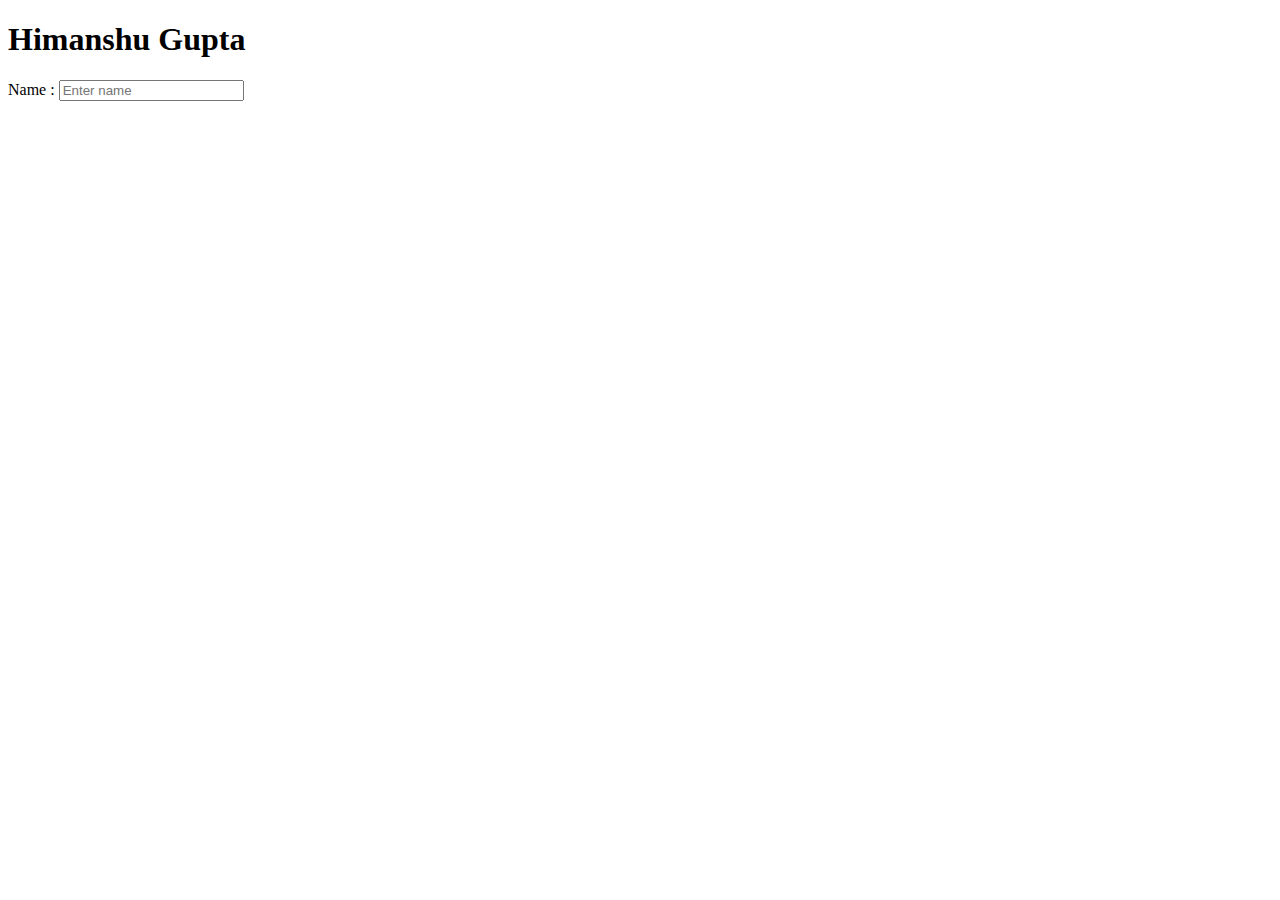
<file: boiler.html>
<!DOCTYPE html>
<html lang="en">
<head>
    <meta charset="UTF-8">
    <meta http-equiv="X-UA-Compatible" content="IE=edge">
    <meta name="viewport" content="width=device-width, initial-scale=1.0">
    <title>Document</title>
</head>
<body>
    <h1>Himanshu Gupta</h1>

    <form action="" method="get">
        Name :   <input type="text" placeholder="Enter name">
    </form>
</body>
</html>
</file>
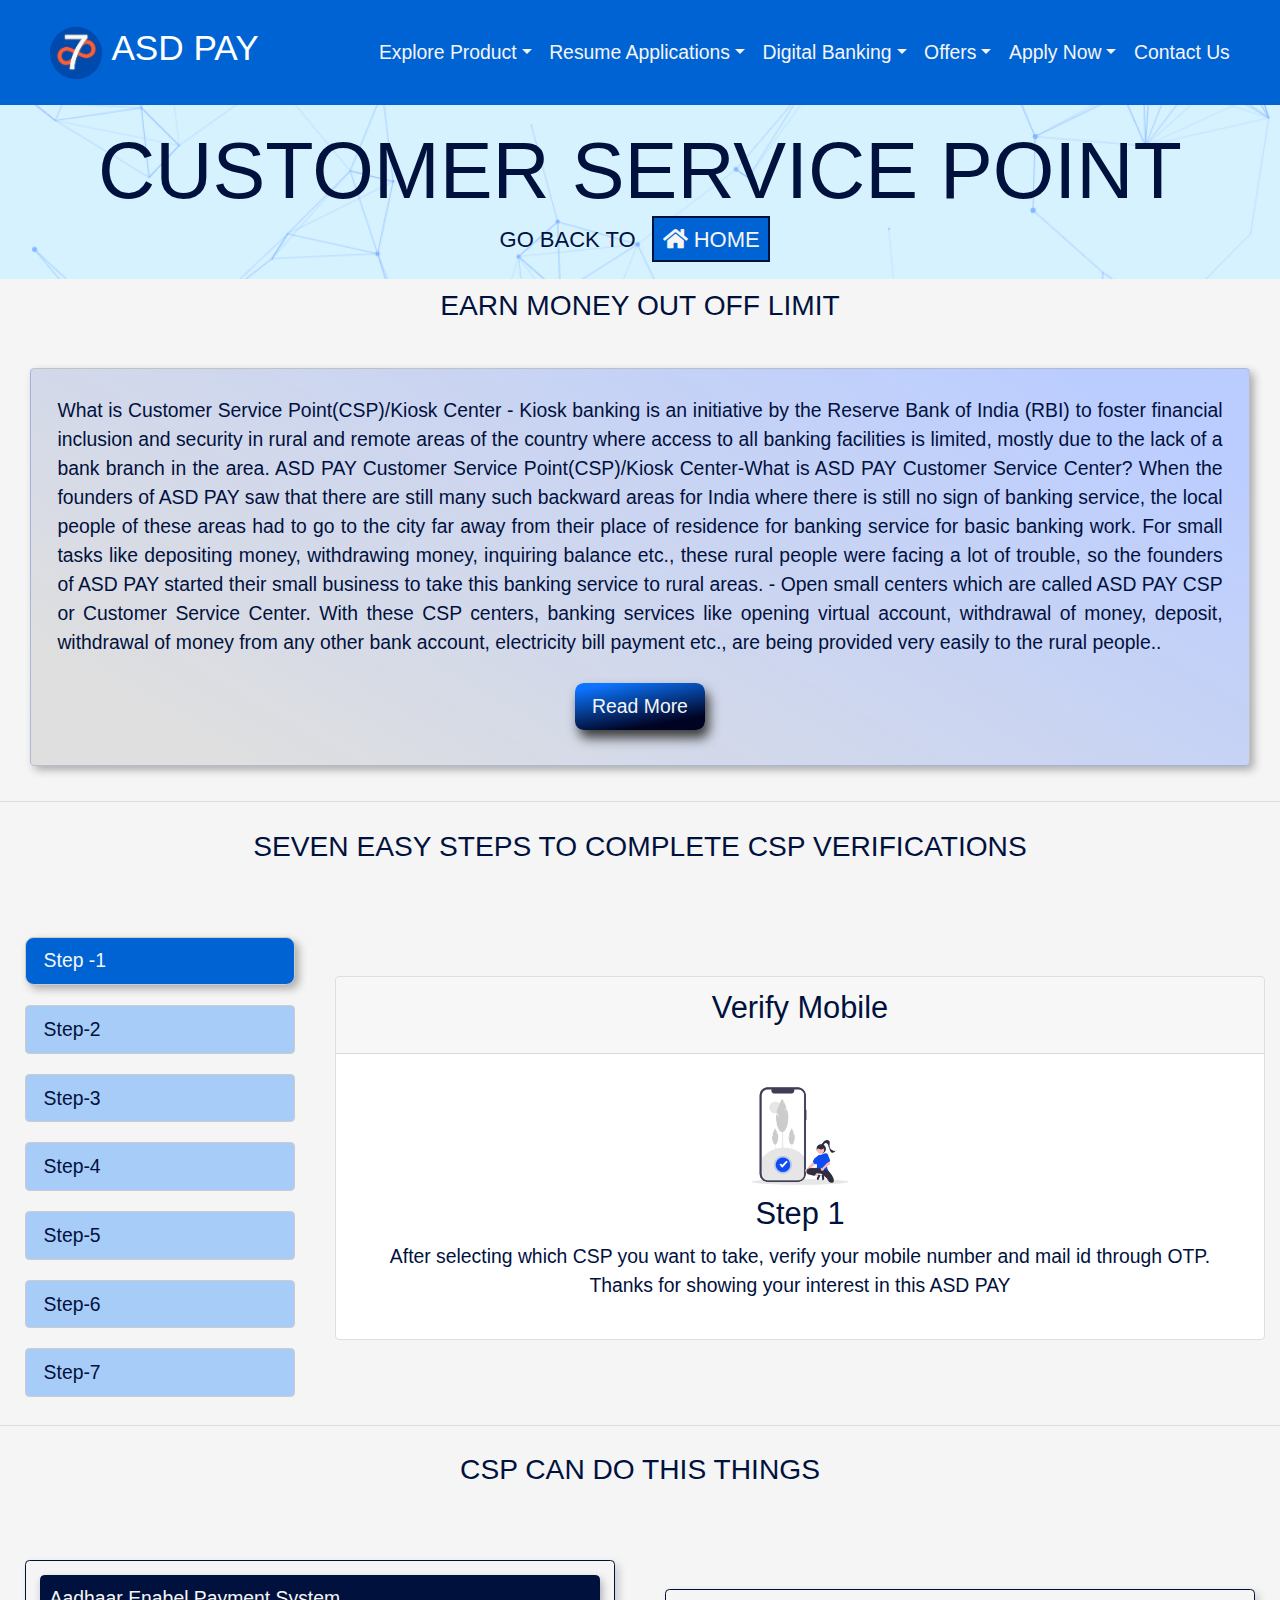
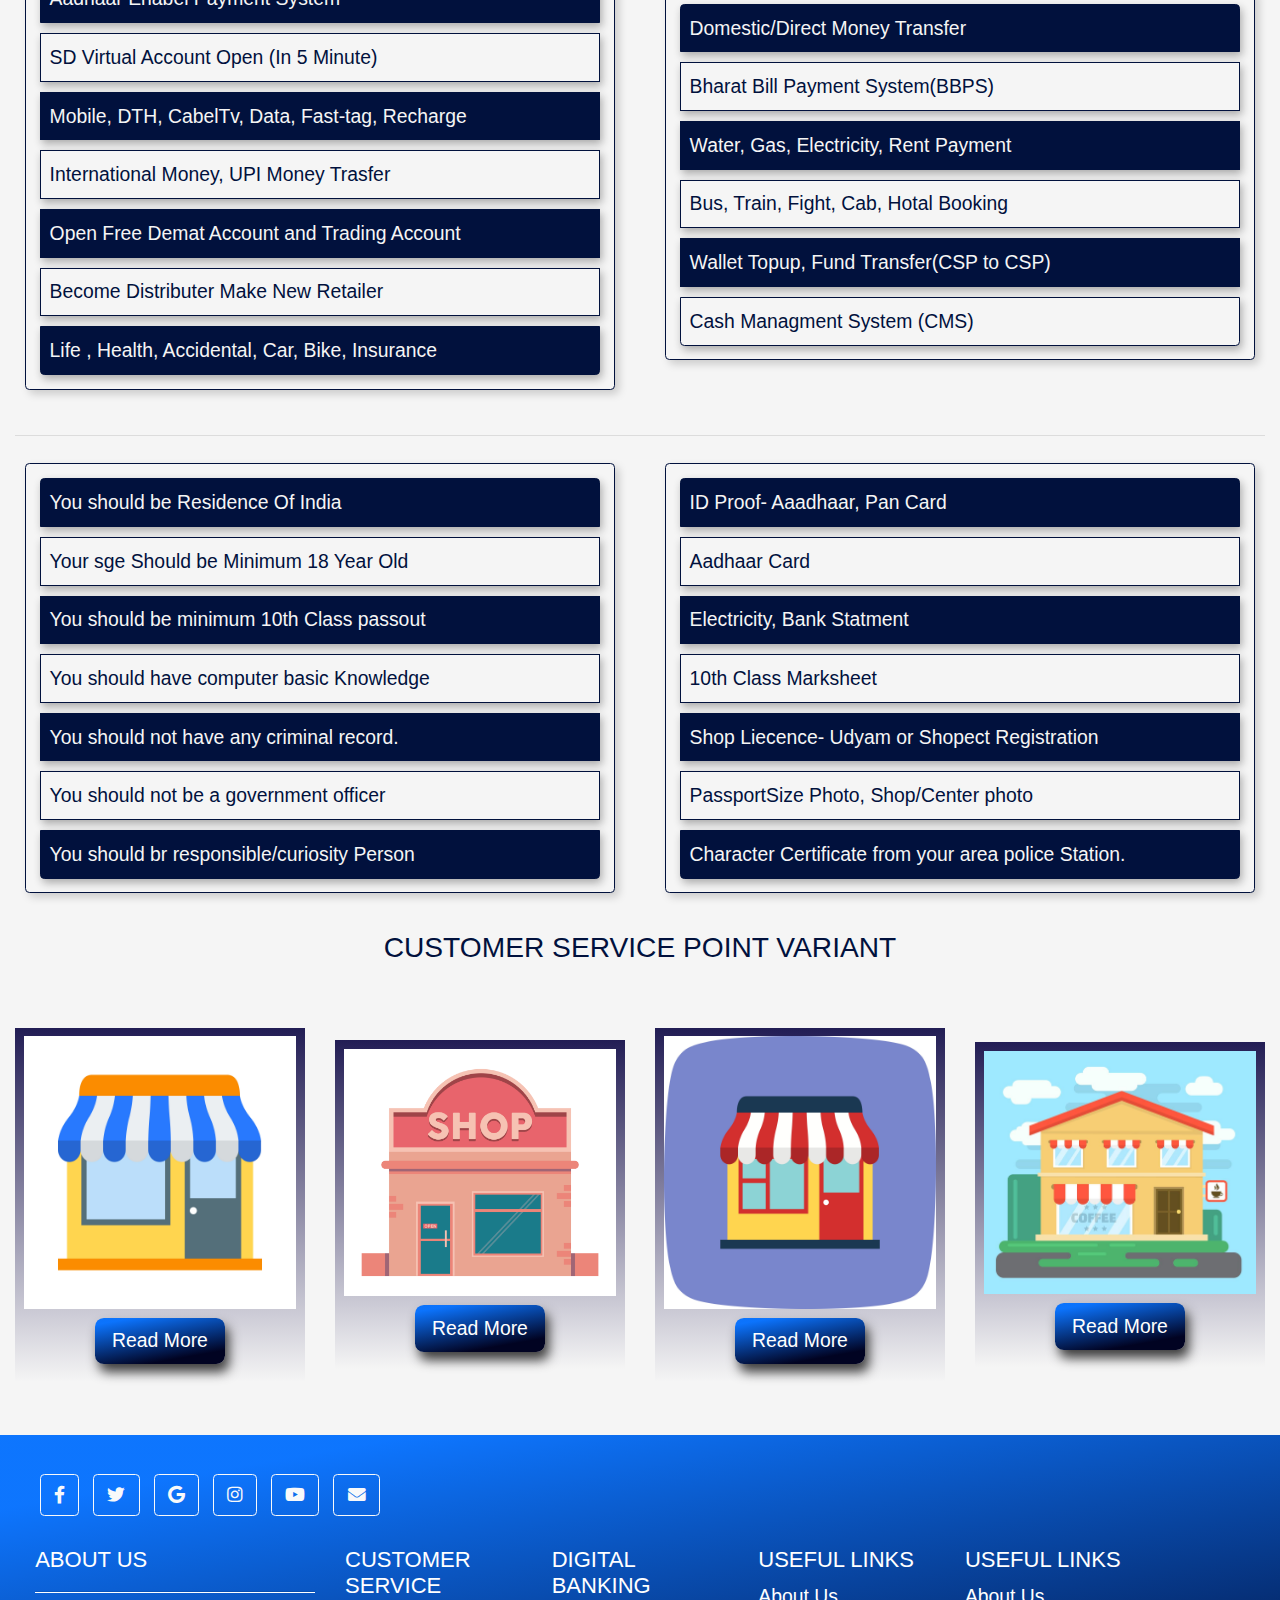
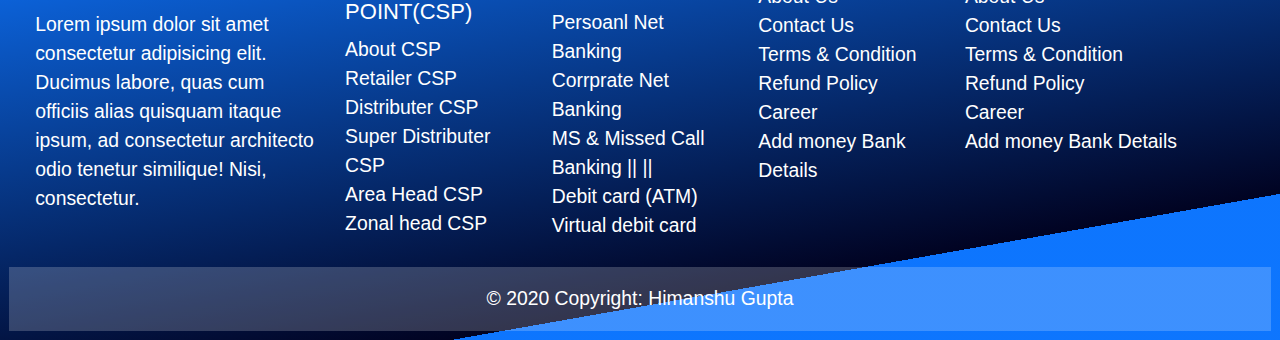
<file: csp_point.html>
<!DOCTYPE html>
<html lang="en">

<head>
    <meta charset="UTF-8">
    <meta name="viewport" content="width=device-width, initial-scale=1.0">
    <meta http-equiv="X-UA-Compatible" content="ie=edge">
    <meta name="Description" content="Enter your description here" />
    <link rel="stylesheet" href="https://cdnjs.cloudflare.com/ajax/libs/twitter-bootstrap/4.6.0/css/bootstrap.min.css">
    <link rel="stylesheet" href="https://cdnjs.cloudflare.com/ajax/libs/font-awesome/5.15.4/css/all.min.css">
    <link rel="stylesheet" href="assets/css/style.css">
    <title>Asd Pay | Home</title>
</head>

<body>
    <!--Header Start-->
    <header>
        <div class="container-fluid m-0">
            <nav class="navbar navbar-expand-lg navbar-light nav-bg ">
                <div class="brand-logos d-flex align-items-center">
                    <img src="assets/images/logo/logo.png" alt="" width="70px" class="img-fluid round-circle p-2"
                        style="border-radius: 50%;">
                    <h2 class="text-white text-uppercase">ASD Pay </h2>
                </div>
                <button class="navbar-toggler d-lg-none" type="button" data-toggle="collapse"
                    data-target="#collapsibleNavId" aria-controls="collapsibleNavId" aria-expanded="false"
                    aria-label="Toggle navigation">
                    <i class="fa fa-bars" aria-hidden="true"></i>
                </button>
                <div class="collapse navbar-collapse" id="collapsibleNavId">
                    <ul class="navbar-nav nav  ml-auto">
                        <li class="nav-item dropdown">
                            <a class="nav-link dropdown-toggle" href="#" id="dropdownId" data-toggle="dropdown"
                                aria-haspopup="true" aria-expanded="false">Explore Product</a>
                            <div class="dropdown-menu" aria-labelledby="dropdownId">
                                <a class="dropdown-item" href="virtual_account.html">Virtual Account</a>
                                <a class="dropdown-item" href="csp_point.html">Customer Service Point(CSP)</a>
                                <a class="dropdown-item" href="loan.html">Loan</a>
                                <a class="dropdown-item" href="earn_money.html">Student Money (NEW)</a>
                                <a class="dropdown-item" href="open_demat.html">Free Demat Account</a>
                                <a class="dropdown-item" href="digital.html">Insurance</a>

                            </div>
                        </li>
                        <li class="nav-item dropdown">
                            <a class="nav-link dropdown-toggle" href="#" id="dropdownId" data-toggle="dropdown"
                                aria-haspopup="true" aria-expanded="false">Resume Applications</a>
                            <div class="dropdown-menu" aria-labelledby="dropdownId">
                                <a class="dropdown-item" href="#">Customer Service Point</a>
                                <a class="dropdown-item" href="#">Digital Virtual Account</a>
                            </div>
                        </li>
                        <li class="nav-item dropdown">
                            <a class="nav-link dropdown-toggle" href="#" id="dropdownId" data-toggle="dropdown"
                                aria-haspopup="true" aria-expanded="false">Digital Banking</a>
                            <div class="dropdown-menu" aria-labelledby="dropdownId">
                                <a class="dropdown-item" href="#">Persoanl Net Banking</a>
                                <a class="dropdown-item" href="#">Corrprate Net Banking</a>
                                <a class="dropdown-item" href="#">SMS & Missed Call Banking</a>
                                <a class="dropdown-item" href="#">Debit card (ATM)</a>
                                <a class="dropdown-item" href="#">Virtual debit card</a>
                                <a class="dropdown-item" href="#">Two Step Verification</a>

                            </div>
                        </li>
                        <li class="nav-item dropdown">
                            <a class="nav-link dropdown-toggle" href="#" id="dropdownId" data-toggle="dropdown"
                                aria-haspopup="true" aria-expanded="false">Offers</a>
                            <div class="dropdown-menu" aria-labelledby="dropdownId">
                                <a class="dropdown-item" href="#">Open Free Demat Account</a>
                                <a class="dropdown-item" href="#">Free Retailer CSP</a>
                                <a class="dropdown-item" href="#"> NEFT/RTGS Free</a>
                                <a class="dropdown-item" href="#">Student Money(New)</a>
                                <a class="dropdown-item" href="#">View More</a>
                            </div>
                        </li>
                        <li class="nav-item dropdown">
                            <a class="nav-link dropdown-toggle" href="#" id="dropdownId" data-toggle="dropdown"
                                aria-haspopup="true" aria-expanded="false">Apply Now</a>
                            <div class="dropdown-menu" aria-labelledby="dropdownId">
                                <a class="dropdown-item" href="#">Digital Virtual Account</a>
                                <a class="dropdown-item" href="#">Free Demat Account</a>
                                <a class="dropdown-item" href="#">Student Money</a>
                                <a class="dropdown-item" href="#">Insurance</a>
                            </div>
                        </li>
                        <li class="nav-item">
                            <a class="nav-link" href="#">Contact Us </a>
                        </li>
                    </ul>
                </div>
            </nav>
        </div>

    </header>
    <!--Header End-->
    <!--Banner Start-->
    <section class="banner">
        <div class="container-fluid">
            <div class="box-banner">
                <h1 class="display-3"> Customer Service Point</h1>
                <div class="menu-bar">
                    <h5>Go Back to <a href="index.html"> <i class="fa fa-home" aria-hidden="true"></i> Home</a></h5>
                </div>
            </div>
        </div>
    </section>
    <!--Banner End-->
    <section class="csp-hero">
        <div class="container-fluid">
            <div class="container-fluid">

                <div class="row">
                    <div class="col-md-12 col-sm-12">
                        <h2 class="heading">
                            Earn Money Out Off Limit
                        </h2>
                    </div>
                    <div class="col-md-12 mb-3 ">
                        <div class="card csp-page-card">
                            <div class="card-body p-3">
                                <p class="text-justify">
                                    What is Customer Service Point(CSP)/Kiosk Center - Kiosk banking is an initiative by
                                    the
                                    Reserve
                                    Bank of India (RBI) to foster financial inclusion and security in rural and remote
                                    areas
                                    of the
                                    country where access to all banking facilities is limited, mostly due to the lack of
                                    a
                                    bank
                                    branch in the area.

                                    ASD PAY Customer Service Point(CSP)/Kiosk Center-What is ASD PAY Customer Service
                                    Center? When
                                    the founders of ASD PAY saw that there are still many such backward areas for India
                                    where there
                                    is still no sign of banking service, the local people of these areas had to go to
                                    the
                                    city far
                                    away from their place of residence for banking service for basic banking work. For
                                    small
                                    tasks
                                    like depositing money, withdrawing money, inquiring balance etc., these rural people
                                    were facing
                                    a lot of trouble, so the founders of ASD PAY started their small business to take
                                    this
                                    banking
                                    service to rural areas. - Open small centers which are called ASD PAY CSP or
                                    Customer
                                    Service
                                    Center. With these CSP centers, banking services like opening virtual account,
                                    withdrawal of
                                    money, deposit, withdrawal of money from any other bank account, electricity bill
                                    payment etc.,
                                    are being provided very easily to the rural people..

                                </p>
                                <!-- Button trigger modal -->
                                <button type="button" class="btn btn-color btn-lg" data-toggle="modal"
                                    data-target="#modelId1">
                                    Read More
                                </button>
                                <!-- Modal -->
                                <div class="modal   fade" id="modelId1" tabindex="-1" role="dialog"
                                    aria-labelledby="modelTitleId" aria-hidden="true">
                                    <div class="modal-dialog" role="document">
                                        <div class="modal-content">
                                            <div class="modal-header bg-primary text-white ">
                                                <h3 class="modal-title"> CSP Earn Money out off limit.</h3>
                                                <button type="button" class="close" data-dismiss="modal"
                                                    aria-label="Close">
                                                    <span aria-hidden="true">&times;</span>
                                                </button>
                                            </div>
                                            <div class="modal-body">
                                                <div class="container-fluid text-justify">
                                                    <h5> <strong> Understanding Kiosk Banking</strong></h5>
                                                    <p>Financial inclusion through kiosk banking is essential for
                                                        ensuring
                                                        financial
                                                        security of all citizens of the country, regardless of who they
                                                        are
                                                        and where
                                                        they reside in the country. In kiosk banking, because of the
                                                        lack of
                                                        bank
                                                        branches, the customer cannot go to the bank. Instead, the bank
                                                        comes to the
                                                        area to process transactions, allow credit, and enable access of
                                                        these services
                                                        to low income groups. Kiosk are small booths with internet
                                                        connections
                                                        established in villages with personnel to help the customers
                                                        avail
                                                        basic bank
                                                        services. Most mainstream banks in all the sectors, private,
                                                        public
                                                        and
                                                        cooperative, open a kiosk for the people. The services provided
                                                        are
                                                        usually
                                                        withdrawals, deposits, remittances, etc. The kiosks act as a
                                                        touchpoint for the
                                                        banks and the people. When requests are initiated in the kiosk,
                                                        usually like the
                                                        opening of a bank account or request for making a deposit, they
                                                        are
                                                        transferred
                                                        to the nearest branch which processes it. </p>
                                                    <hr>
                                                    <h5><strong>Highlights of Kiosk Banking</strong></h5>
                                                    <p>
                                                        Services that a kiosk banking offers are opening of accounts,
                                                        deposit and
                                                        withdrawal of cash, money transfer to other branches of the
                                                        bank,
                                                        etc. Checking
                                                        of account details is also possible.
                                                        Kiosks also exist in urban areas in the form of ATMs. Urban
                                                        kiosks
                                                        are unmanned
                                                        mechanical devices that are watched by security personnel and
                                                        they
                                                        prompt self
                                                        operation.
                                                        The poorer groups of society can open a ‘no-frills’ bank
                                                        account,
                                                        which is
                                                        essentially a zero minimum balance bank account, along with
                                                        other
                                                        benefits
                                                        specific to low income groups in remote areas.</p>
                                                </div>
                                            </div>
                                            <div class="modal-footer">
                                                <button type="button" class="btn btn-outline-primary"
                                                    data-dismiss="modal">Close</button>
                                            </div>
                                        </div>
                                    </div>
                                </div>
                            </div>
                        </div>

                    </div>
                </div>
            </div>
        </div>
    </section>
    <hr>
    <section class="timline-steps">
        <div class="container-fluid">

            <div class="row d-flex align-items-center ">
                <div class="col-md-12 mb-3">
                    <h2 class="heading">
                        Seven Easy Steps To Complete CSP Verifications
                    </h2>
                </div>
                <div class="col-md-3">
                    <div class="nav flex-column nav-pills" id="v-pills-tab" role="tablist" aria-orientation="vertical">
                        <a class="nav-link active" id="step-one-tab" data-toggle="pill" href="#step-one" role="tab"
                            aria-controls="step-one" aria-selected="true">Step -1 </a>
                        <a class="nav-link" id="step-two-tab" data-toggle="pill" href="#step-two" role="tab"
                            aria-controls="step-two" aria-selected="false">Step-2</a>
                        <a class="nav-link" id="step-three-tab" data-toggle="pill" href="#step-three" role="tab"
                            aria-controls="step-three" aria-selected="false">Step-3</a>
                        <a class="nav-link" id="steps-four-tab" data-toggle="pill" href="#steps-four" role="tab"
                            aria-controls="steps-four" aria-selected="false">Step-4</a>
                        <a class="nav-link" id="steps-five-tab" data-toggle="pill" href="#steps-five" role="tab"
                            aria-controls="steps-four" aria-selected="false">Step-5</a>
                        <a class="nav-link" id="steps-six-tab" data-toggle="pill" href="#steps-six" role="tab"
                            aria-controls="steps-four" aria-selected="false">Step-6</a>
                        <a class="nav-link" id="steps-seven-tab" data-toggle="pill" href="#steps-seven" role="tab"
                            aria-controls="steps-four" aria-selected="false">Step-7</a>
                    </div>
                </div>
                <div class="col-md-9">
                    <div class="tab-content" id="v-pills-tabContent">
                        <div class="tab-pane fade show active" id="step-one" role="tabpanel"
                            aria-labelledby="step-one-tab">
                            <div class="card steps-card mb-3 h-100 text-center">
                                <div class="card-header">
                                    <h3 class="card-title">Verify Mobile</h3>
                                </div>
                                <div class="card-body">
                                    <img src="assets/images/CSP Page/1.png" alt="" class="img-card-top" width="130px">
                                    <div class="card-title">
                                        <h3>Step 1</h3>
                                        <p>After selecting which CSP you want to take, verify your mobile number and
                                            mail id
                                            through OTP. Thanks for showing your interest in this ASD PAY</p>
                                    </div>
                                </div>
                            </div>
                        </div>
                        <div class="tab-pane fade" id="step-two" role="tabpanel" aria-labelledby="step-two-tab">
                            <div class="card steps-card mb-3 h-100 text-center">
                                <div class="card-header">
                                    <h3 class="card-title">Verify Mobile</h3>
                                </div>
                                <div class="card-body">
                                    <img src="assets/images/CSP Page/1.png" alt="" class="img-card-top" width="130px">
                                    <div class="card-title">
                                        <h3>Step 1</h3>
                                        <p>After selecting which CSP you want to take, verify your mobile number and
                                            mail id
                                            through OTP. Thanks for showing your interest in this ASD PAY</p>
                                    </div>
                                </div>
                            </div>
                        </div>
                        <div class="tab-pane fade" id="step-three" role="tabpanel" aria-labelledby="step-three-tab">
                            <div class="card steps-card mb-3 h-100 text-center">
                                <div class="card-header">
                                    <h3 class="card-title">Verify Pan</h3>
                                </div>
                                <div class="card-body">
                                    <img src="assets/images/CSP Page/3.png" alt="" class="img-card-top" width="130px">
                                    <div class="card-title">
                                        <h3>Step 3</h3>
                                        <p>Please verify your PAN card. To verify the PAN card, enter the PAN number and
                                            proceed
                                            by pressing the confirm button.hanks for showing your interest in this ASD
                                            PAY</p>
                                    </div>
                                </div>
                            </div>
                        </div>
                        <div class="tab-pane fade" id="steps-four" role="tabpanel" aria-labelledby="steps-four-tab">
                            <div class="card steps-card mb-3 h-100 text-center">
                                <div class="card-header">
                                    <h3 class="card-title">Verify Aadhaar</h3>
                                </div>
                                <div class="card-body">
                                    <img src="assets/images/CSP Page/4.png" alt="" class="img-card-top" width="180px">
                                    <div class="card-title">
                                        <h3>Step 4</h3>
                                        <p>Please verify your Aadhar card. enter the Aadhar number. OTP will be received
                                            on your
                                            Registerd mobile number. After entering that OTP, proceed by pressing the
                                            confirm
                                            button.</p>
                                    </div>
                                </div>
                            </div>
                        </div>
                        <div class="tab-pane fade" id="steps-five" role="tabpanel" aria-labelledby="steps-five-tab">
                            <div class="card steps-card mb-3 h-100 text-center">
                                <div class="card-header">
                                    <h3 class="card-title">Center Details</h3>
                                </div>
                                <div class="card-body">
                                    <img src="assets/images/CSP Page/5.png" alt="" class="img-card-top" width="130px">
                                    <div class="card-title">
                                        <h3>Step 5</h3>
                                        <p>Please enter your shop or center details. You have to enter this detail very
                                            well as
                                            this will verify your CSP.</p>
                                    </div>
                                </div>
                            </div>
                        </div>
                        <div class="tab-pane fade" id="steps-six" role="tabpanel" aria-labelledby="steps-six-tab">
                            <div class="card steps-card mb-3 h-100 text-center">
                                <div class="card-header">
                                    <h3 class="card-title">Upload Documents</h3>
                                </div>
                                <div class="card-body">
                                    <img src="assets/images/CSP Page/6.png" alt="" class="img-card-top" width="130px">
                                    <div class="card-title">
                                        <h3>Step 6</h3>
                                        <p> Please upload all your documents. pay attention. All the documents you are
                                            uploading
                                            should have clear visibility and the format of the document should be in
                                            PDF, JPG
                                            and PNG only. </p>
                                    </div>
                                </div>
                            </div>
                        </div>
                        <div class="tab-pane fade" id="steps-seven" role="tabpanel" aria-labelledby="steps-seven-tab">
                            <div class="card steps-card mb-3 h-100 text-center">
                                <div class="card-header">
                                    <h3 class="card-title">Downlaod Agreement</h3>
                                </div>
                                <div class="card-body">
                                    <img src="assets/images/CSP Page/7.png" alt="" class="img-card-top" width="130px">
                                    <div class="card-title">
                                        <h3>Step 7</h3>
                                        <p>This is the last step of your CSP registration. In this step you have to
                                            download and
                                            read the agreement carefully.</p>
                                    </div>
                                </div>
                            </div>
                        </div>
                    </div>
                </div>
            </div>
        </div>


    </section>
    <hr>

    <section class="list-groups">

        <div class="container-fluid">
            <div class="row d-flex align-items-center">
                <div class="col-md-12 mb-3">
                    <h2 class="heading">
                        CSP Can Do This Things
                    </h2>
                </div>
                <div class="col-md-6 mb-3">
                    <ul class="list-group h-100">
                        <li class="list-group-item">Aadhaar Enabel Payment System </li>
                        <li class="list-group-item"> SD Virtual Account Open (In 5 Minute) </li>
                        <li class="list-group-item">Mobile, DTH, CabelTv, Data, Fast-tag, Recharge </li>
                        <li class="list-group-item">International Money, UPI Money Trasfer </li>
                        <li class="list-group-item">Open Free Demat Account and Trading Account </li>
                        <li class="list-group-item">Become Distributer Make New Retailer </li>
                        <li class="list-group-item"> Life , Health, Accidental, Car, Bike, Insurance </li>
                    </ul>
                </div>
                <div class="col-md-6 mb-3">
                    <ul class="list-group h-100">
                        <li class="list-group-item"> Domestic/Direct Money
                            Transfer </li>
                        <li class="list-group-item"> Bharat Bill Payment
                            System(BBPS) </li>
                        <li class="list-group-item">  Water, Gas, Electricity,
                            Rent Payment </li>
                        <li class="list-group-item"> Bus, Train, Fight, Cab,
                            Hotal Booking</li>
                        <li class="list-group-item">  Wallet Topup, Fund
                            Transfer(CSP to CSP) </li>
                        <li class="list-group-item"> Cash Managment System (CMS)
                        </li>
                    </ul>
                </div>
                </div>
                <hr>
                <div class="row d-flex align-items-center">
                <div class="col-md-6 mb-3">
                    <ul class="list-group h-100">
                        <li class="list-group-item">You should be Residence Of India </li>
                        <li class="list-group-item"> Your sge Should be Minimum 18 Year Old </li>
                        <li class="list-group-item"> You should be minimum 10th Class passout </li>
                        <li class="list-group-item">You should have computer basic Knowledge </li>
                        <li class="list-group-item"> You should not have any criminal record.  </li>
                        <li class="list-group-item">You should not be a government officer </li>
                        <li class="list-group-item">You should br responsible/curiosity Person </li>
                    </ul>
                </div>
                <div class="col-md-6 mb-3">
                    <ul class="list-group h-100">
                        <li class="list-group-item">  ID Proof- Aaadhaar, Pan
                            Card </li>
                        <li class="list-group-item"> Aadhaar Card</li>
                        <li class="list-group-item"> Electricity, Bank Statment
                        </li>
                        <li class="list-group-item"> 10th Class Marksheet</li>
                        <li class="list-group-item"> Shop Liecence- Udyam or
                            Shopect Registration</li>
                        <li class="list-group-item"> PassportSize Photo,
                            Shop/Center photo</li>
                        <li class="list-group-item">  Character Certificate from
                            your area police Station.</li>
                    </ul>
                </div>
            </div>
        </div>

    </section>

    <section class="variant">
        <div class="container-fluid">
            <div class="row d-flex align-items-center text-center">
                <div class="col-md-12 mb-3">
                    <h2 class="heading"> Customer Service Point Variant </h2>
                </div>
            </div>
            <div class="row d-flex align-items-center mb-5">
                <div class="col-md-3 col-sm-12 justify-content-center">
                    <div class="csp-card">
                        <img src="assets/images/CSP Page/csp-1.jpg" class="img-fluid" alt="">
                        <div class="btn btn-large btn-color">
                            <a name="" id="" class="text-white" href="#" role="button">Read More</a>
                        </div>
                    </div>
                </div>
                <div class="col-md-3 col-sm-12 justify-content-center">
                    <div class="csp-card">
                        <img src="assets/images/CSP Page/csp-3.jpg"" class="img-fluid" alt="">
                        <div class="btn btn-large btn-color">
                            <a name="" id="" class="text-white" href="#" role="button">Read More</a>
                        </div>
                    </div>
                </div>
                <div class="col-md-3 col-sm-12 justify-content-center">
                    <div class="csp-card">
                        <img src="assets/images/CSP Page/csp-2.jpg"" class="img-fluid" alt="">
                        <div class="btn btn-large btn-color">
                            <a name="" id="" class="text-white" href="#" role="button">Read More</a>
                        </div>
                    </div>
                </div>
                
                <div class="col-md-3 col-sm-12 justify-content-center">
                    <div class="csp-card">
                        <img src="assets/images/CSP Page/csp-4.jpg"" class="img-fluid" alt="">
                        <div class="btn btn-large btn-color">
                            <a name="" id="" class="text-white" href="#" role="button">Read More</a>
                        </div>
                    </div>
                </div>
            </div>
        </div>
    </section>


    <!--Footer Start-->
    <footer class="bg-blue text-left text-white">
        <!-- Grid container-fluid -->
        <div class="container-fluid p-4">
            <!-- Section: Social media -->
            <section class="mb-4">
                <!-- Facebook -->
                <a class="btn btn-outline-light btn-floating m-1" href="#!" role="button"><i
                        class="fab fa-facebook-f"></i></a>

                <!-- Twitter -->
                <a class="btn btn-outline-light btn-floating m-1" href="#!" role="button"><i
                        class="fab fa-twitter"></i></a>

                <!-- Google -->
                <a class="btn btn-outline-light btn-floating m-1" href="#!" role="button"><i
                        class="fab fa-google"></i></a>

                <!-- Instagram -->
                <a class="btn btn-outline-light btn-floating m-1" href="#!" role="button"><i
                        class="fab fa-instagram"></i></a>

                <a class="btn btn-outline-light btn-floating m-1" href="#!" role="button"><i
                        class="fab fa-youtube"></i></a>


                <a class="btn btn-outline-light btn-floating m-1" href="#!" role="button"><i
                        class="fas fa-envelope"></i></a>

            </section>

            <!-- Section: Social media -->

            <!-- Section: Links -->
            <section class="">
                <!--Grid row-->
                <div class="row">
                    <!--Grid column-->
                    <div class="col-lg-3 col-md-6 mb-4 mb-md-0">
                        <h5 class="text-uppercase">About Us </h5>
                        <hr style="border-bottom: 1px solid white;">
                        <p>
                            Lorem ipsum dolor sit amet consectetur adipisicing elit. Ducimus labore, quas cum officiis
                            alias quisquam itaque ipsum, ad consectetur architecto odio tenetur similique! Nisi,
                            consectetur.
                        </p>
                    </div>
                    <!--Grid column-->

                    <!--Grid column-->
                    <div class="col-lg-2 col-md-6 mb-4 mb-md-0">
                        <h5 class="text-uppercase">Customer Service Point(CSP)</h5>

                        <ul class="list-unstyled mb-0">
                            <li>
                                <a href="#!" class="text-white">About CSP</a>
                            </li>
                            <li>
                                <a href="#!" class="text-white">Retailer CSP</a>
                            </li>
                            <li>
                                <a href="#!" class="text-white">Distributer CSP</a>
                            </li>
                            <li>
                                <a href="#!" class="text-white">Super Distributer CSP </a>
                            </li>

                            <li>
                                <a href="#!" class="text-white">Area Head CSP </a>
                            </li>
                            <li>
                                <a href="#!" class="text-white">Zonal head CSP </a>
                            </li>
                        </ul>
                    </div>
                    <!--Grid column-->

                    <!--Grid column-->
                    <div class="col-lg-2 col-md-6 mb-4 mb-md-0">
                        <h5 class="text-uppercase">Digital Banking</h5>

                        <ul class="list-unstyled mb-0">
                            <li>
                                <a href="#!" class="text-white">Persoanl Net Banking </a>
                            </li>
                            <li>
                                <a href="#!" class="text-white">Corrprate Net Banking </a>
                            </li>
                            <li>
                                <a href="#!" class="text-white">MS & Missed Call Banking || ||
                                </a>
                            </li>
                            <li>
                                <a href="#!" class="text-white">Debit card (ATM)</a>
                            </li>
                            <li>
                                <a href="#!" class="text-white">Virtual debit card</a>
                            </li>

                        </ul>
                    </div>
                    <!--Grid column-->

                    <!--Grid column-->
                    <div class="col-lg-2 col-md-6 mb-4 mb-md-0">
                        <h5 class="text-uppercase"> Useful Links</h5>

                        <ul class="list-unstyled mb-0">
                            <li>
                                <a href="#!" class="text-white">About Us </a>
                            </li>
                            <li>
                                <a href="#!" class="text-white">Contact Us </a>
                            </li>
                            <li>
                                <a href="#!" class="text-white">Terms & Condition </a>
                            </li>

                            <li>
                                <a href="#!" class="text-white">Refund Policy </a>
                            </li>
                            <li>
                                <a href="#!" class="text-white">Career</a>
                            </li>
                            <li>
                                <a href="#!" class="text-white">Add money Bank Details </a>
                            </li>
                        </ul>
                    </div>
                    <div class="col-lg-3 col-md-6 mb-4 mb-md-0">
                        <h5 class="text-uppercase"> Useful Links</h5>

                        <ul class="list-unstyled mb-0">
                            <li>
                                <a href="#!" class="text-white">About Us </a>
                            </li>
                            <li>
                                <a href="#!" class="text-white">Contact Us </a>
                            </li>
                            <li>
                                <a href="#!" class="text-white">Terms & Condition </a>
                            </li>

                            <li>
                                <a href="#!" class="text-white">Refund Policy </a>
                            </li>
                            <li>
                                <a href="#!" class="text-white">Career</a>
                            </li>
                            <li>
                                <a href="#!" class="text-white">Add money Bank Details </a>
                            </li>
                        </ul>
                    </div>
                    <!--Grid column-->
                </div>
                <!--Grid row-->
            </section>
            <!-- Section: Links -->
        </div>
        <!-- Grid container-fluid -->

        <!-- Copyright -->
        <div class="text-center p-3" style="background-color: rgba(255, 255, 255, 0.2);">
            © 2020 Copyright: Himanshu Gupta
        </div>
        <!-- Copyright -->
    </footer>
    <script src="https://cdnjs.cloudflare.com/ajax/libs/jquery/3.5.1/jquery.slim.min.js"></script>
    <script src="https://cdnjs.cloudflare.com/ajax/libs/popper.js/1.16.1/umd/popper.min.js"></script>
    <script src="https://cdnjs.cloudflare.com/ajax/libs/twitter-bootstrap/4.6.0/js/bootstrap.min.js"></script>
    <script src="assets/js/owl_carosul.js"></script>
    <script src="assets/js/main_script.js"></script>
</body>

</html>
</file>
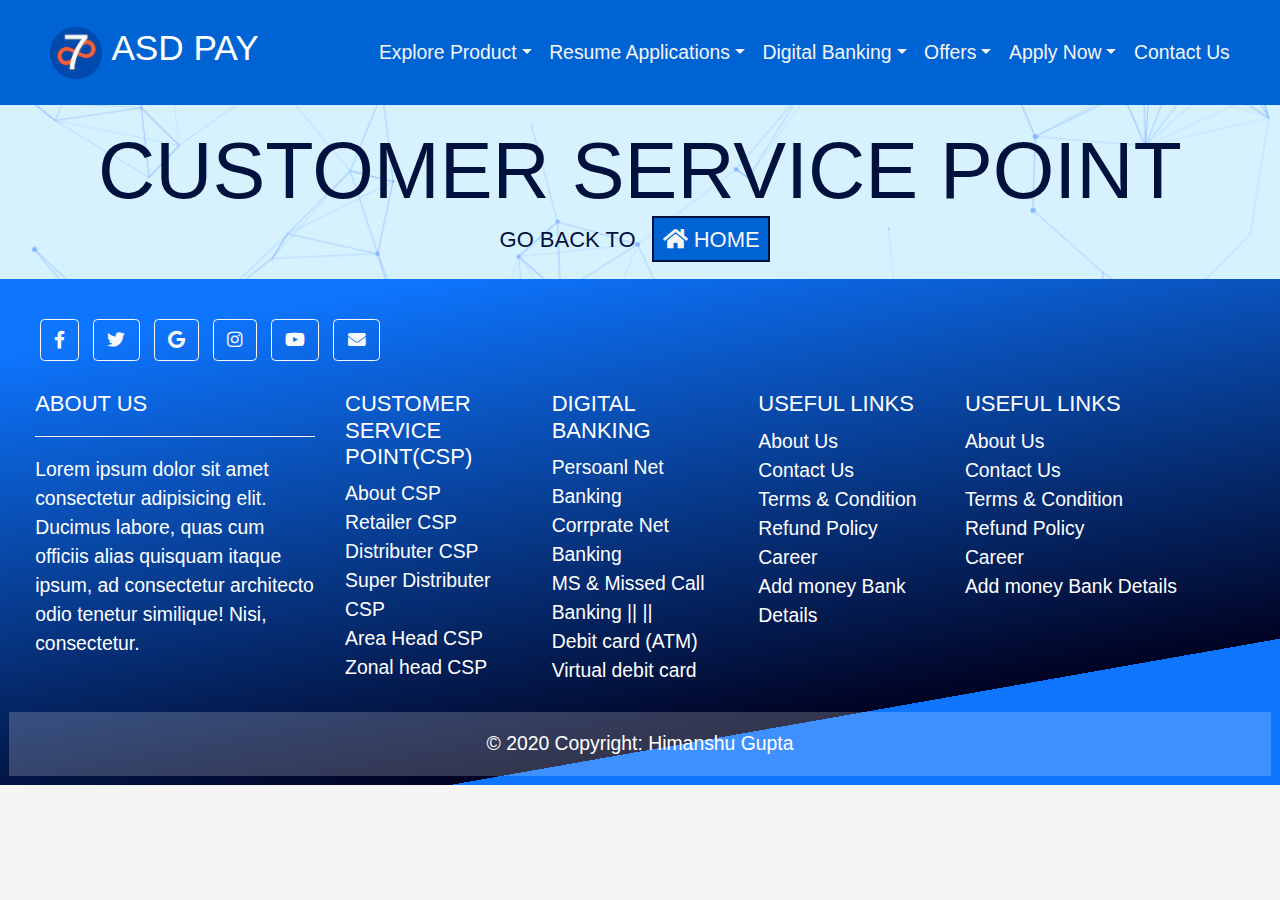
<file: digital.html>
<!DOCTYPE html>
<html lang="en">

<head>
    <meta charset="UTF-8">
    <meta name="viewport" content="width=device-width, initial-scale=1.0">
    <meta http-equiv="X-UA-Compatible" content="ie=edge">
    <meta name="Description" content="Enter your description here" />
    <link rel="stylesheet" href="https://cdnjs.cloudflare.com/ajax/libs/twitter-bootstrap/4.6.0/css/bootstrap.min.css">
    <link rel="stylesheet" href="https://cdnjs.cloudflare.com/ajax/libs/font-awesome/5.15.4/css/all.min.css">
    <link rel="stylesheet" href="assets/css/style.css">
    <title>Asd Pay | Home</title>
</head>

<body>
     <!--Header Start-->
    <header>
        <div class="container-fluid m-0">
            <nav class="navbar navbar-expand-lg navbar-light nav-bg ">
                <div class="brand-logos d-flex align-items-center">
                    <img src="assets/images/logo/logo.png" alt="" width="70px" class="img-fluid round-circle p-2"
                        style="border-radius: 50%;">
                    <h2 class="text-white text-uppercase">ASD Pay </h2>
                </div>
                <button class="navbar-toggler d-lg-none" type="button" data-toggle="collapse"
                    data-target="#collapsibleNavId" aria-controls="collapsibleNavId" aria-expanded="false"
                    aria-label="Toggle navigation">
                    <i class="fa fa-bars" aria-hidden="true"></i>
                </button>
                <div class="collapse navbar-collapse" id="collapsibleNavId">
                    <ul class="navbar-nav nav  ml-auto">
                        <li class="nav-item dropdown">
                            <a class="nav-link dropdown-toggle" href="#" id="dropdownId" data-toggle="dropdown"
                                aria-haspopup="true" aria-expanded="false">Explore Product</a>
                            <div class="dropdown-menu" aria-labelledby="dropdownId">
                                <a class="dropdown-item" href="virtual_account.html">Virtual Account</a>
                                <a class="dropdown-item" href="csp_point.html">Customer Service Point(CSP)</a>
                                <a class="dropdown-item" href="loan.html">Loan</a>
                                <a class="dropdown-item" href="earn_money.html">Student Money (NEW)</a>
                                <a class="dropdown-item" href="open_demat.html">Free Demat Account</a>
                                <a class="dropdown-item" href="digital.html">Insurance</a>

                            </div>
                        </li>
                        <li class="nav-item dropdown">
                            <a class="nav-link dropdown-toggle" href="#" id="dropdownId" data-toggle="dropdown"
                                aria-haspopup="true" aria-expanded="false">Resume Applications</a>
                            <div class="dropdown-menu" aria-labelledby="dropdownId">
                                <a class="dropdown-item" href="#">Customer Service Point</a>
                                <a class="dropdown-item" href="#">Digital Virtual Account</a>
                            </div>
                        </li>
                        <li class="nav-item dropdown">
                            <a class="nav-link dropdown-toggle" href="#" id="dropdownId" data-toggle="dropdown"
                                aria-haspopup="true" aria-expanded="false">Digital Banking</a>
                            <div class="dropdown-menu" aria-labelledby="dropdownId">
                                <a class="dropdown-item" href="#">Persoanl Net Banking</a>
                                <a class="dropdown-item" href="#">Corrprate Net Banking</a>
                                <a class="dropdown-item" href="#">SMS & Missed Call Banking</a>
                                <a class="dropdown-item" href="#">Debit card (ATM)</a>
                                <a class="dropdown-item" href="#">Virtual debit card</a>
                                <a class="dropdown-item" href="#">Two Step Verification</a>

                            </div>
                        </li>
                        <li class="nav-item dropdown">
                            <a class="nav-link dropdown-toggle" href="#" id="dropdownId" data-toggle="dropdown"
                                aria-haspopup="true" aria-expanded="false">Offers</a>
                            <div class="dropdown-menu" aria-labelledby="dropdownId">
                                <a class="dropdown-item" href="#">Open Free Demat Account</a>
                                <a class="dropdown-item" href="#">Free Retailer CSP</a>
                                <a class="dropdown-item" href="#"> NEFT/RTGS Free</a>
                                <a class="dropdown-item" href="#">Student Money(New)</a>
                                <a class="dropdown-item" href="#">View More</a>
                            </div>
                        </li>
                        <li class="nav-item dropdown">
                            <a class="nav-link dropdown-toggle" href="#" id="dropdownId" data-toggle="dropdown"
                                aria-haspopup="true" aria-expanded="false">Apply Now</a>
                            <div class="dropdown-menu" aria-labelledby="dropdownId">
                                <a class="dropdown-item" href="#">Digital Virtual Account</a>
                                <a class="dropdown-item" href="#">Free Demat Account</a>
                                <a class="dropdown-item" href="#">Student Money</a>
                                <a class="dropdown-item" href="#">Insurance</a>
                            </div>
                        </li>
                        <li class="nav-item">
                            <a class="nav-link" href="#">Contact Us </a>
                        </li>
                    </ul>
                </div>
            </nav>
        </div>

    </header>
    <!--Header End-->
    <section class="banner">
        <div class="container-fluid">
            <div class="box-banner">
                <h1 class="display-3"> Customer Service Point</h1>
                <div class="menu-bar">
                    <h5>Go Back to   <a href="index.html"> <i class="fa fa-home" aria-hidden="true"></i> Home</a></h5>
                </div>
            </div>
        </div>
    </section>

    <!--Footer Start-->
    <footer class="bg-blue text-left text-white">
        <!-- Grid container-fluid -->
        <div class="container-fluid p-4">
            <!-- Section: Social media -->
            <section class="mb-4">
                <!-- Facebook -->
                <a class="btn btn-outline-light btn-floating m-1" href="#!" role="button"><i
                        class="fab fa-facebook-f"></i></a>

                <!-- Twitter -->
                <a class="btn btn-outline-light btn-floating m-1" href="#!" role="button"><i
                        class="fab fa-twitter"></i></a>

                <!-- Google -->
                <a class="btn btn-outline-light btn-floating m-1" href="#!" role="button"><i
                        class="fab fa-google"></i></a>

                <!-- Instagram -->
                <a class="btn btn-outline-light btn-floating m-1" href="#!" role="button"><i
                        class="fab fa-instagram"></i></a>

                <a class="btn btn-outline-light btn-floating m-1" href="#!" role="button"><i
                        class="fab fa-youtube"></i></a>


                <a class="btn btn-outline-light btn-floating m-1" href="#!" role="button"><i
                        class="fas fa-envelope"></i></a>

            </section>

            <!-- Section: Social media -->

            <!-- Section: Links -->
            <section class="">
                <!--Grid row-->
                <div class="row">
                    <!--Grid column-->
                    <div class="col-lg-3 col-md-6 mb-4 mb-md-0">
                        <h5 class="text-uppercase">About Us </h5>
                        <hr style="border-bottom: 1px solid white;">
                        <p>
                            Lorem ipsum dolor sit amet consectetur adipisicing elit. Ducimus labore, quas cum officiis
                            alias quisquam itaque ipsum, ad consectetur architecto odio tenetur similique! Nisi,
                            consectetur.
                        </p>
                    </div>
                    <!--Grid column-->

                    <!--Grid column-->
                    <div class="col-lg-2 col-md-6 mb-4 mb-md-0">
                        <h5 class="text-uppercase">Customer Service Point(CSP)</h5>

                        <ul class="list-unstyled mb-0">
                            <li>
                                <a href="#!" class="text-white">About CSP</a>
                            </li>
                            <li>
                                <a href="#!" class="text-white">Retailer CSP</a>
                            </li>
                            <li>
                                <a href="#!" class="text-white">Distributer CSP</a>
                            </li>
                            <li>
                                <a href="#!" class="text-white">Super Distributer CSP </a>
                            </li>

                            <li>
                                <a href="#!" class="text-white">Area Head CSP </a>
                            </li>
                            <li>
                                <a href="#!" class="text-white">Zonal head CSP </a>
                            </li>
                        </ul>
                    </div>
                    <!--Grid column-->

                    <!--Grid column-->
                    <div class="col-lg-2 col-md-6 mb-4 mb-md-0">
                        <h5 class="text-uppercase">Digital Banking</h5>

                        <ul class="list-unstyled mb-0">
                            <li>
                                <a href="#!" class="text-white">Persoanl Net Banking </a>
                            </li>
                            <li>
                                <a href="#!" class="text-white">Corrprate Net Banking </a>
                            </li>
                            <li>
                                <a href="#!" class="text-white">MS & Missed Call Banking || ||
                                </a>
                            </li>
                            <li>
                                <a href="#!" class="text-white">Debit card (ATM)</a>
                            </li>
                            <li>
                                <a href="#!" class="text-white">Virtual debit card</a>
                            </li>

                        </ul>
                    </div>
                    <!--Grid column-->

                    <!--Grid column-->
                    <div class="col-lg-2 col-md-6 mb-4 mb-md-0">
                        <h5 class="text-uppercase"> Useful Links</h5>

                        <ul class="list-unstyled mb-0">
                            <li>
                                <a href="#!" class="text-white">About Us </a>
                            </li>
                            <li>
                                <a href="#!" class="text-white">Contact Us </a>
                            </li>
                            <li>
                                <a href="#!" class="text-white">Terms & Condition </a>
                            </li>

                            <li>
                                <a href="#!" class="text-white">Refund Policy </a>
                            </li>
                            <li>
                                <a href="#!" class="text-white">Career</a>
                            </li>
                            <li>
                                <a href="#!" class="text-white">Add money Bank Details </a>
                            </li>
                        </ul>
                    </div>
                    <div class="col-lg-3 col-md-6 mb-4 mb-md-0">
                        <h5 class="text-uppercase"> Useful Links</h5>

                        <ul class="list-unstyled mb-0">
                            <li>
                                <a href="#!" class="text-white">About Us </a>
                            </li>
                            <li>
                                <a href="#!" class="text-white">Contact Us </a>
                            </li>
                            <li>
                                <a href="#!" class="text-white">Terms & Condition </a>
                            </li>

                            <li>
                                <a href="#!" class="text-white">Refund Policy </a>
                            </li>
                            <li>
                                <a href="#!" class="text-white">Career</a>
                            </li>
                            <li>
                                <a href="#!" class="text-white">Add money Bank Details </a>
                            </li>
                        </ul>
                    </div>
                    <!--Grid column-->
                </div>
                <!--Grid row-->
            </section>
            <!-- Section: Links -->
        </div>
        <!-- Grid container-fluid -->

        <!-- Copyright -->
        <div class="text-center p-3" style="background-color: rgba(255, 255, 255, 0.2);">
            © 2020 Copyright: Himanshu Gupta
        </div>
        <!-- Copyright -->
    </footer>
    <script src="https://cdnjs.cloudflare.com/ajax/libs/jquery/3.5.1/jquery.slim.min.js"></script>
    <script src="https://cdnjs.cloudflare.com/ajax/libs/popper.js/1.16.1/umd/popper.min.js"></script>
    <script src="https://cdnjs.cloudflare.com/ajax/libs/twitter-bootstrap/4.6.0/js/bootstrap.min.js"></script>
    <script src="assets/js/owl_carosul.js"></script>
    <script src="assets/js/main_script.js"></script>
</body>

</html>
</file>
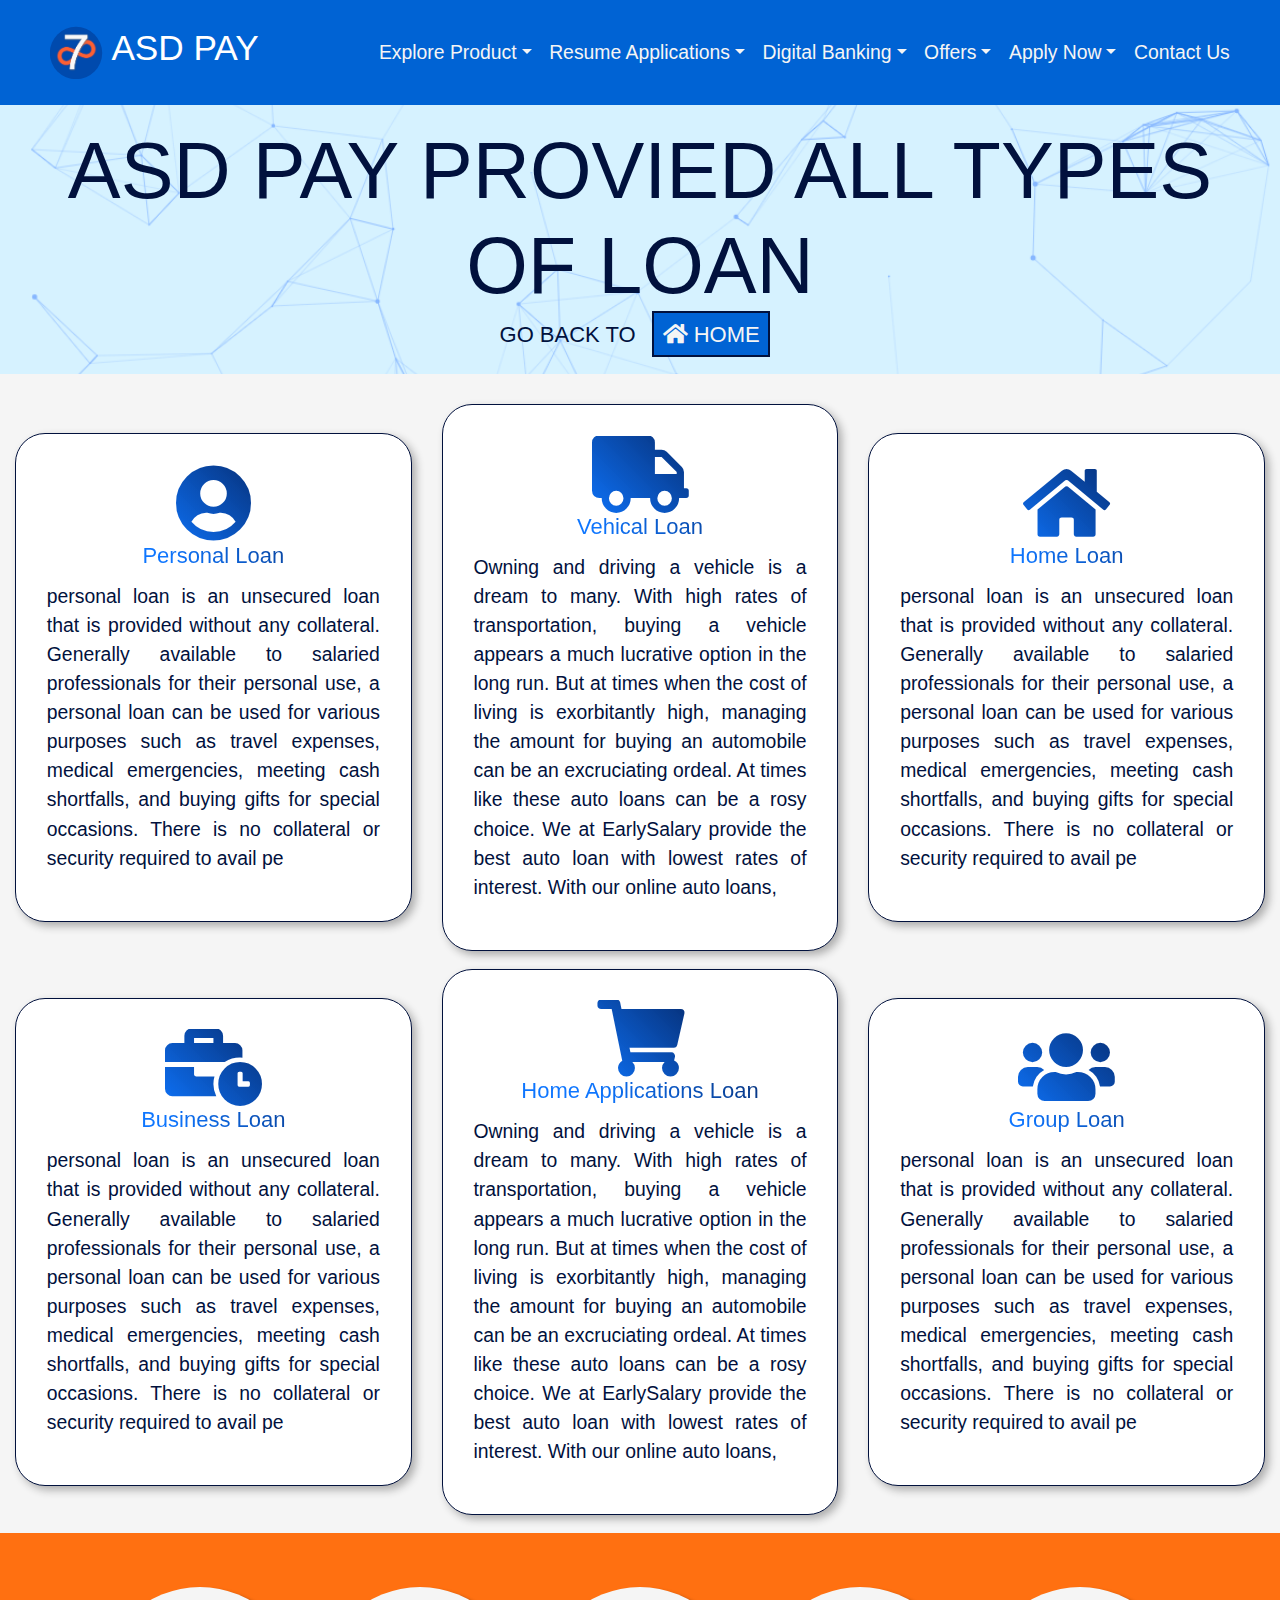
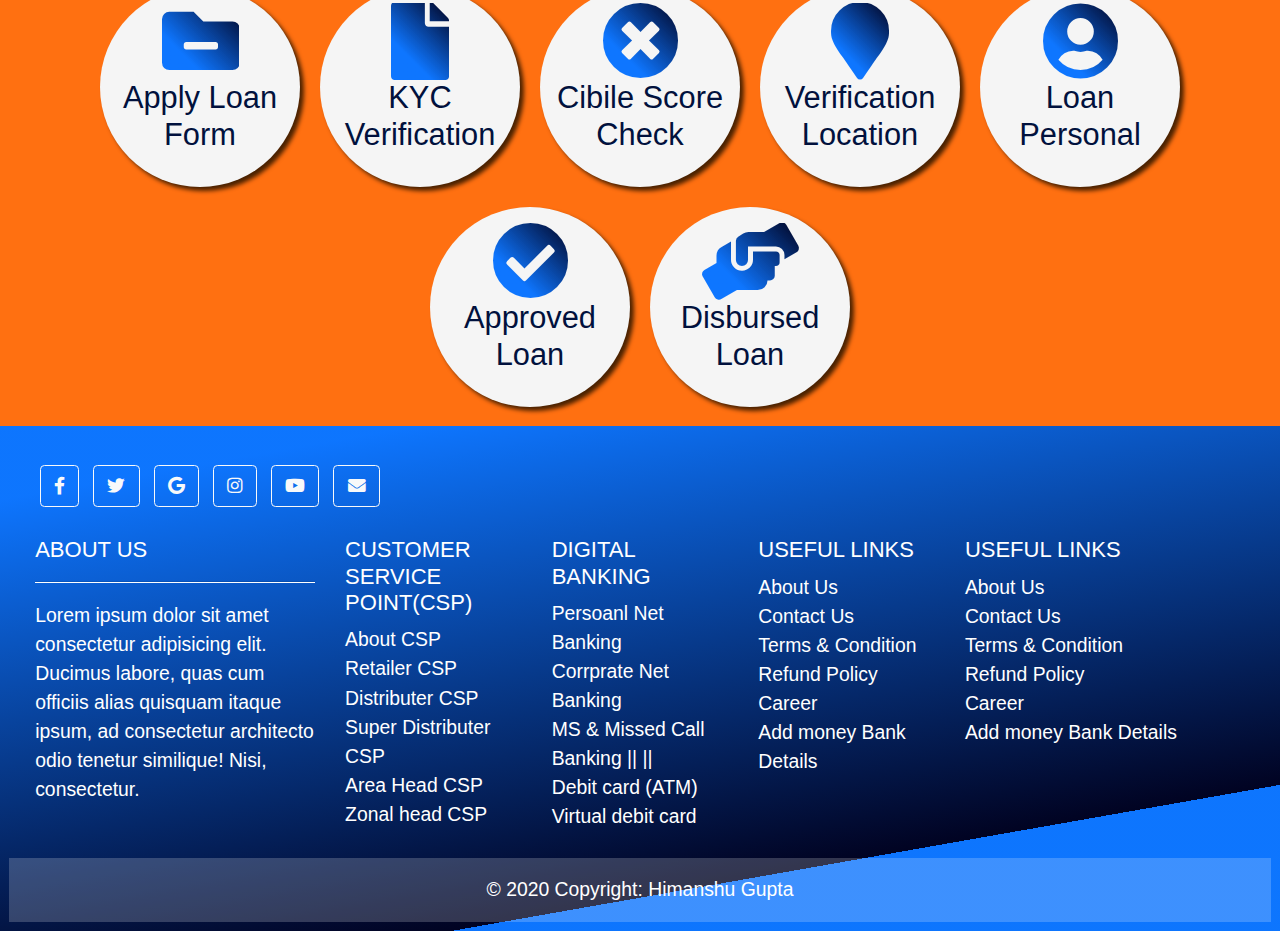
<file: loan.html>
<!DOCTYPE html>
<html lang="en">

<head>
    <meta charset="UTF-8">
    <meta name="viewport" content="width=device-width, initial-scale=1.0">
    <meta http-equiv="X-UA-Compatible" content="ie=edge">
    <meta name="Description" content="Enter your description here" />
    <link rel="stylesheet" href="https://cdnjs.cloudflare.com/ajax/libs/twitter-bootstrap/4.6.0/css/bootstrap.min.css">
    <link rel="stylesheet" href="https://cdnjs.cloudflare.com/ajax/libs/font-awesome/5.15.4/css/all.min.css">
    <link rel="stylesheet" href="assets/css/style.css">
    <title>Asd Pay | Home</title>
</head>

<body>
     <!--Header Start-->
    <header>
        <div class="container-fluid m-0">
            <nav class="navbar navbar-expand-lg navbar-light nav-bg ">
                <div class="brand-logos d-flex align-items-center">
                    <img src="assets/images/logo/logo.png" alt="" width="70px" class="img-fluid round-circle p-2"
                        style="border-radius: 50%;">
                    <h2 class="text-white text-uppercase">ASD Pay </h2>
                </div>
                <button class="navbar-toggler d-lg-none" type="button" data-toggle="collapse"
                    data-target="#collapsibleNavId" aria-controls="collapsibleNavId" aria-expanded="false"
                    aria-label="Toggle navigation">
                    <i class="fa fa-bars" aria-hidden="true"></i>
                </button>
                <div class="collapse navbar-collapse" id="collapsibleNavId">
                    <ul class="navbar-nav nav  ml-auto">
                        <li class="nav-item dropdown">
                            <a class="nav-link dropdown-toggle" href="#" id="dropdownId" data-toggle="dropdown"
                                aria-haspopup="true" aria-expanded="false">Explore Product</a>
                            <div class="dropdown-menu" aria-labelledby="dropdownId">
                                <a class="dropdown-item" href="virtual_account.html">Virtual Account</a>
                                <a class="dropdown-item" href="csp_point.html">Customer Service Point(CSP)</a>
                                <a class="dropdown-item" href="loan.html">Loan</a>
                                <a class="dropdown-item" href="earn_money.html">Student Money (NEW)</a>
                                <a class="dropdown-item" href="open_demat.html">Free Demat Account</a>
                                <a class="dropdown-item" href="digital.html">Insurance</a>

                            </div>
                        </li>
                        <li class="nav-item dropdown">
                            <a class="nav-link dropdown-toggle" href="#" id="dropdownId" data-toggle="dropdown"
                                aria-haspopup="true" aria-expanded="false">Resume Applications</a>
                            <div class="dropdown-menu" aria-labelledby="dropdownId">
                                <a class="dropdown-item" href="#">Customer Service Point</a>
                                <a class="dropdown-item" href="#">Digital Virtual Account</a>
                            </div>
                        </li>
                        <li class="nav-item dropdown">
                            <a class="nav-link dropdown-toggle" href="#" id="dropdownId" data-toggle="dropdown"
                                aria-haspopup="true" aria-expanded="false">Digital Banking</a>
                            <div class="dropdown-menu" aria-labelledby="dropdownId">
                                <a class="dropdown-item" href="#">Persoanl Net Banking</a>
                                <a class="dropdown-item" href="#">Corrprate Net Banking</a>
                                <a class="dropdown-item" href="#">SMS & Missed Call Banking</a>
                                <a class="dropdown-item" href="#">Debit card (ATM)</a>
                                <a class="dropdown-item" href="#">Virtual debit card</a>
                                <a class="dropdown-item" href="#">Two Step Verification</a>

                            </div>
                        </li>
                        <li class="nav-item dropdown">
                            <a class="nav-link dropdown-toggle" href="#" id="dropdownId" data-toggle="dropdown"
                                aria-haspopup="true" aria-expanded="false">Offers</a>
                            <div class="dropdown-menu" aria-labelledby="dropdownId">
                                <a class="dropdown-item" href="#">Open Free Demat Account</a>
                                <a class="dropdown-item" href="#">Free Retailer CSP</a>
                                <a class="dropdown-item" href="#"> NEFT/RTGS Free</a>
                                <a class="dropdown-item" href="#">Student Money(New)</a>
                                <a class="dropdown-item" href="#">View More</a>
                            </div>
                        </li>
                        <li class="nav-item dropdown">
                            <a class="nav-link dropdown-toggle" href="#" id="dropdownId" data-toggle="dropdown"
                                aria-haspopup="true" aria-expanded="false">Apply Now</a>
                            <div class="dropdown-menu" aria-labelledby="dropdownId">
                                <a class="dropdown-item" href="#">Digital Virtual Account</a>
                                <a class="dropdown-item" href="#">Free Demat Account</a>
                                <a class="dropdown-item" href="#">Student Money</a>
                                <a class="dropdown-item" href="#">Insurance</a>
                            </div>
                        </li>
                        <li class="nav-item">
                            <a class="nav-link" href="#">Contact Us </a>
                        </li>
                    </ul>
                </div>
            </nav>
        </div>

    </header>
    <!--Header End-->
    
    <section class="banner">
        <div class="container-fluid">
            <div class="box-banner">
                <h1 class="display-3"> ASD PAY Provied All Types Of Loan</h1>
                <div class="menu-bar">
                    <h5>Go Back to   <a href="index.html"> <i class="fa fa-home" aria-hidden="true"></i> Home</a></h5>
                </div>
            </div>
        </div>
    </section>

    <section class="loan">
        <div class="container-fluid">
            <div class="row d-flex justify-content-center align-items-center">
                <div class="col-md-4 col-sm-12 mb-3">
                    <div class="card h-100">
                        <div class="card-body">
                            <div class="card-title  text-center">
                                <i class="fa fa-user-circle fa-4x"></i>
                                <h5>Personal Loan</h5>
                            </div>
                            <div class="card-text">
                                <p class="text-justify">
                                    personal loan is an unsecured loan that is provided without any collateral.
                                    Generally available to salaried professionals for their personal use, a personal
                                    loan can be used for various purposes such as travel expenses, medical emergencies,
                                    meeting cash shortfalls, and buying gifts for special occasions. There is no
                                    collateral or security required to avail pe
                                </p>
                            </div>
                        </div>
                    </div>
                </div>
                <div class="col-md-4 col-sm-12 mb-3">
                    <div class="card h-100">
                        <div class="card-body">
                            <div class="card-title text-center">
                                <i class="fa fa-truck fa-4x"></i>
                                <h5> Vehical Loan</h5>
                            </div>
                            <div class="card-text">
                                <p class="text-justify">


                                    Owning and driving a vehicle is a dream to many. With high rates of transportation,
                                    buying a vehicle appears a much lucrative option in the long run. But at times when
                                    the cost of living is exorbitantly high, managing the amount for buying an
                                    automobile can be an excruciating ordeal. At times like these auto loans can be a
                                    rosy choice. We at EarlySalary provide the best auto loan with lowest rates of
                                    interest. With our online auto loans,


                                </p>
                            </div>
                        </div>
                    </div>
                </div>
                <div class="col-md-4 col-sm-12 mb-3">
                    <div class="card h-100">
                        <div class="card-body">
                            <div class="card-title text-center">
                                <i class="fa fa-home fa-4x"></i>
                                <h5>Home Loan</h5>
                            </div>
                            <div class="card-text">
                                <p class="text-justify">

                                    personal loan is an unsecured loan that is provided without any collateral.
                                    Generally available to salaried professionals for their personal use, a personal
                                    loan can be used for various purposes such as travel expenses, medical emergencies,
                                    meeting cash shortfalls, and buying gifts for special occasions. There is no
                                    collateral or security required to avail pe


                                </p>
                            </div>
                        </div>
                    </div>
                </div>
                <div class="col-md-4 col-sm-12 mb-3">
                    <div class="card h-100">
                        <div class="card-body">
                            <div class="card-title text-center">
                                <i class="fas fa-business-time fa-4x"></i>
                                <h5>Business Loan</h5>
                            </div>
                            <div class="card-text">
                                <p class="text-justify">

                                    personal loan is an unsecured loan that is provided without any collateral.
                                    Generally available to salaried professionals for their personal use, a personal
                                    loan can be used for various purposes such as travel expenses, medical emergencies,
                                    meeting cash shortfalls, and buying gifts for special occasions. There is no
                                    collateral or security required to avail pe


                                </p>

                            </div>
                        </div>
                    </div>
                </div>
                <div class="col-md-4 col-sm-12 mb-3">
                    <div class="card h-100">
                        <div class="card-body">
                            <div class="card-title text-center">
                                <i class="fa fa-shopping-cart fa-4x"></i>
                                <h5>Home Applications Loan</h5>
                            </div>
                            <div class="card-text">
                                <p class="text-justify">


                                    Owning and driving a vehicle is a dream to many. With high rates of transportation,
                                    buying a vehicle appears a much lucrative option in the long run. But at times when
                                    the cost of living is exorbitantly high, managing the amount for buying an
                                    automobile can be an excruciating ordeal. At times like these auto loans can be a
                                    rosy choice. We at EarlySalary provide the best auto loan with lowest rates of
                                    interest. With our online auto loans,


                                </p>
                            </div>
                        </div>
                    </div>
                </div>
                <div class="col-md-4 col-sm-12 mb-3">
                    <div class="card h-100">
                        <div class="card-body">
                            <div class="card-title text-center">
                                <i class="fa fa-users fa-4x"></i>
                                <h5> Group Loan</h5>
                            </div>
                            <div class="card-text">
                                <p class="text-justify">


                                    personal loan is an unsecured loan that is provided without any collateral.
                                    Generally available to salaried professionals for their personal use, a personal
                                    loan can be used for various purposes such as travel expenses, medical emergencies,
                                    meeting cash shortfalls, and buying gifts for special occasions. There is no
                                    collateral or security required to avail pe


                                </p>
                            </div>
                        </div>
                    </div>
                </div>
            </div>
        </div>
    </section>
    <section class="loan-steps">
        <div class="cantainer-fluid">
            <div class="parents-box">
                <div class="child-box">
                    <i class="fas fa-folder-minus  fa-4x "></i>
                    <h3 class="text-center">Apply Loan Form</h3>
                </div>
                <div class="child-box">
                    <i class="fa fa-file fa-4x"></i>
                    <h3 class="text-center"> KYC Verification</h3>
                </div>
                <div class="child-box">
                    <i class="fa fa-times-circle fa-4x"></i>
                    <h3 class="text-center"> Cibile Score Check</h3>
                </div>
                <div class="child-box">
                    <i class="fa fa-map-marker fa-4x " aria-hidden="true"></i>
                    <h3 class="text-center">Verification Location</h3>
                </div>
                <div class="child-box">
                    <i class="fa fa-user-circle fa-4x" aria-hidden="true"></i>
                    <h3 class="text-center"> Loan Personal</h3>
                </div>
                <div class="child-box">
                    <i class="fa fa-check-circle fa-4x"></i>
                    <h3 class="text-center"> Approved Loan</h3>
                </div>
                <div class="child-box">
                    <i class="fas fa-hands-helping fa-4x  "></i>
                    <h3 class="text-center"> Disbursed Loan</h3>
                </div>
            </div>
        </div>
    </section>
    <!--Footer Start-->
    <footer class="bg-blue text-left text-white">
        <!-- Grid container-fluid -->
        <div class="container-fluid p-4">
            <!-- Section: Social media -->
            <section class="mb-4">
                <!-- Facebook -->
                <a class="btn btn-outline-light btn-floating m-1" href="#!" role="button"><i
                        class="fab fa-facebook-f"></i></a>

                <!-- Twitter -->
                <a class="btn btn-outline-light btn-floating m-1" href="#!" role="button"><i
                        class="fab fa-twitter"></i></a>

                <!-- Google -->
                <a class="btn btn-outline-light btn-floating m-1" href="#!" role="button"><i
                        class="fab fa-google"></i></a>

                <!-- Instagram -->
                <a class="btn btn-outline-light btn-floating m-1" href="#!" role="button"><i
                        class="fab fa-instagram"></i></a>

                <a class="btn btn-outline-light btn-floating m-1" href="#!" role="button"><i
                        class="fab fa-youtube"></i></a>


                <a class="btn btn-outline-light btn-floating m-1" href="#!" role="button"><i
                        class="fas fa-envelope"></i></a>

            </section>

            <!-- Section: Social media -->

            <!-- Section: Links -->
            <section class="">
                <!--Grid row-->
                <div class="row">
                    <!--Grid column-->
                    <div class="col-lg-3 col-md-6 mb-4 mb-md-0">
                        <h5 class="text-uppercase">About Us </h5>
                        <hr style="border-bottom: 1px solid white;">
                        <p>
                            Lorem ipsum dolor sit amet consectetur adipisicing elit. Ducimus labore, quas cum officiis
                            alias quisquam itaque ipsum, ad consectetur architecto odio tenetur similique! Nisi,
                            consectetur.
                        </p>
                    </div>
                    <!--Grid column-->

                    <!--Grid column-->
                    <div class="col-lg-2 col-md-6 mb-4 mb-md-0">
                        <h5 class="text-uppercase">Customer Service Point(CSP)</h5>

                        <ul class="list-unstyled mb-0">
                            <li>
                                <a href="#!" class="text-white">About CSP</a>
                            </li>
                            <li>
                                <a href="#!" class="text-white">Retailer CSP</a>
                            </li>
                            <li>
                                <a href="#!" class="text-white">Distributer CSP</a>
                            </li>
                            <li>
                                <a href="#!" class="text-white">Super Distributer CSP </a>
                            </li>

                            <li>
                                <a href="#!" class="text-white">Area Head CSP </a>
                            </li>
                            <li>
                                <a href="#!" class="text-white">Zonal head CSP </a>
                            </li>
                        </ul>
                    </div>
                    <!--Grid column-->

                    <!--Grid column-->
                    <div class="col-lg-2 col-md-6 mb-4 mb-md-0">
                        <h5 class="text-uppercase">Digital Banking</h5>

                        <ul class="list-unstyled mb-0">
                            <li>
                                <a href="#!" class="text-white">Persoanl Net Banking </a>
                            </li>
                            <li>
                                <a href="#!" class="text-white">Corrprate Net Banking </a>
                            </li>
                            <li>
                                <a href="#!" class="text-white">MS & Missed Call Banking || ||
                                </a>
                            </li>
                            <li>
                                <a href="#!" class="text-white">Debit card (ATM)</a>
                            </li>
                            <li>
                                <a href="#!" class="text-white">Virtual debit card</a>
                            </li>

                        </ul>
                    </div>
                    <!--Grid column-->

                    <!--Grid column-->
                    <div class="col-lg-2 col-md-6 mb-4 mb-md-0">
                        <h5 class="text-uppercase"> Useful Links</h5>

                        <ul class="list-unstyled mb-0">
                            <li>
                                <a href="#!" class="text-white">About Us </a>
                            </li>
                            <li>
                                <a href="#!" class="text-white">Contact Us </a>
                            </li>
                            <li>
                                <a href="#!" class="text-white">Terms & Condition </a>
                            </li>

                            <li>
                                <a href="#!" class="text-white">Refund Policy </a>
                            </li>
                            <li>
                                <a href="#!" class="text-white">Career</a>
                            </li>
                            <li>
                                <a href="#!" class="text-white">Add money Bank Details </a>
                            </li>
                        </ul>
                    </div>
                    <div class="col-lg-3 col-md-6 mb-4 mb-md-0">
                        <h5 class="text-uppercase"> Useful Links</h5>

                        <ul class="list-unstyled mb-0">
                            <li>
                                <a href="#!" class="text-white">About Us </a>
                            </li>
                            <li>
                                <a href="#!" class="text-white">Contact Us </a>
                            </li>
                            <li>
                                <a href="#!" class="text-white">Terms & Condition </a>
                            </li>

                            <li>
                                <a href="#!" class="text-white">Refund Policy </a>
                            </li>
                            <li>
                                <a href="#!" class="text-white">Career</a>
                            </li>
                            <li>
                                <a href="#!" class="text-white">Add money Bank Details </a>
                            </li>
                        </ul>
                    </div>
                    <!--Grid column-->
                </div>
                <!--Grid row-->
            </section>
            <!-- Section: Links -->
        </div>
        <!-- Grid container-fluid -->

        <!-- Copyright -->
        <div class="text-center p-3" style="background-color: rgba(255, 255, 255, 0.2);">
            © 2020 Copyright: Himanshu Gupta
        </div>
        <!-- Copyright -->
    </footer>
    <script src="https://cdnjs.cloudflare.com/ajax/libs/jquery/3.5.1/jquery.slim.min.js"></script>
    <script src="https://cdnjs.cloudflare.com/ajax/libs/popper.js/1.16.1/umd/popper.min.js"></script>
    <script src="https://cdnjs.cloudflare.com/ajax/libs/twitter-bootstrap/4.6.0/js/bootstrap.min.js"></script>
    <script src="assets/js/owl_carosul.js"></script>
    <script src="assets/js/main_script.js"></script>
</body>

</html>
</file>
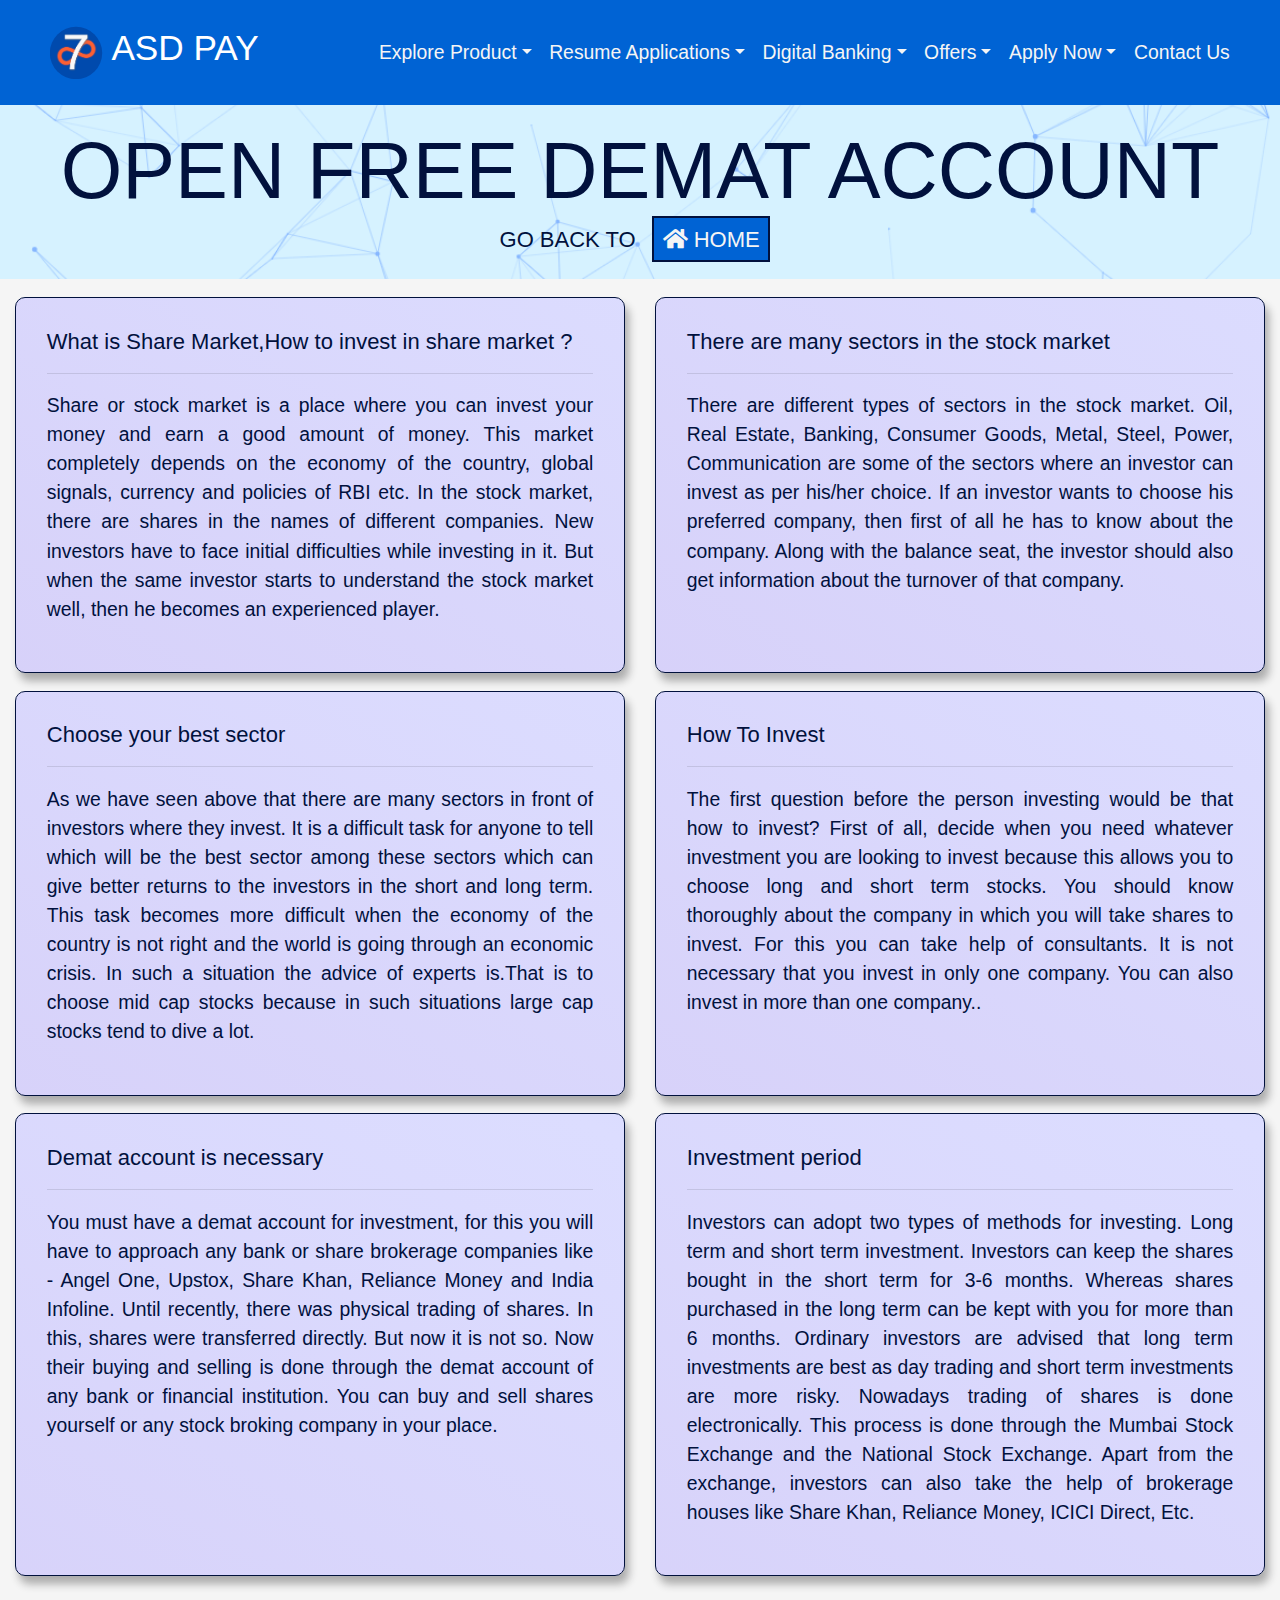
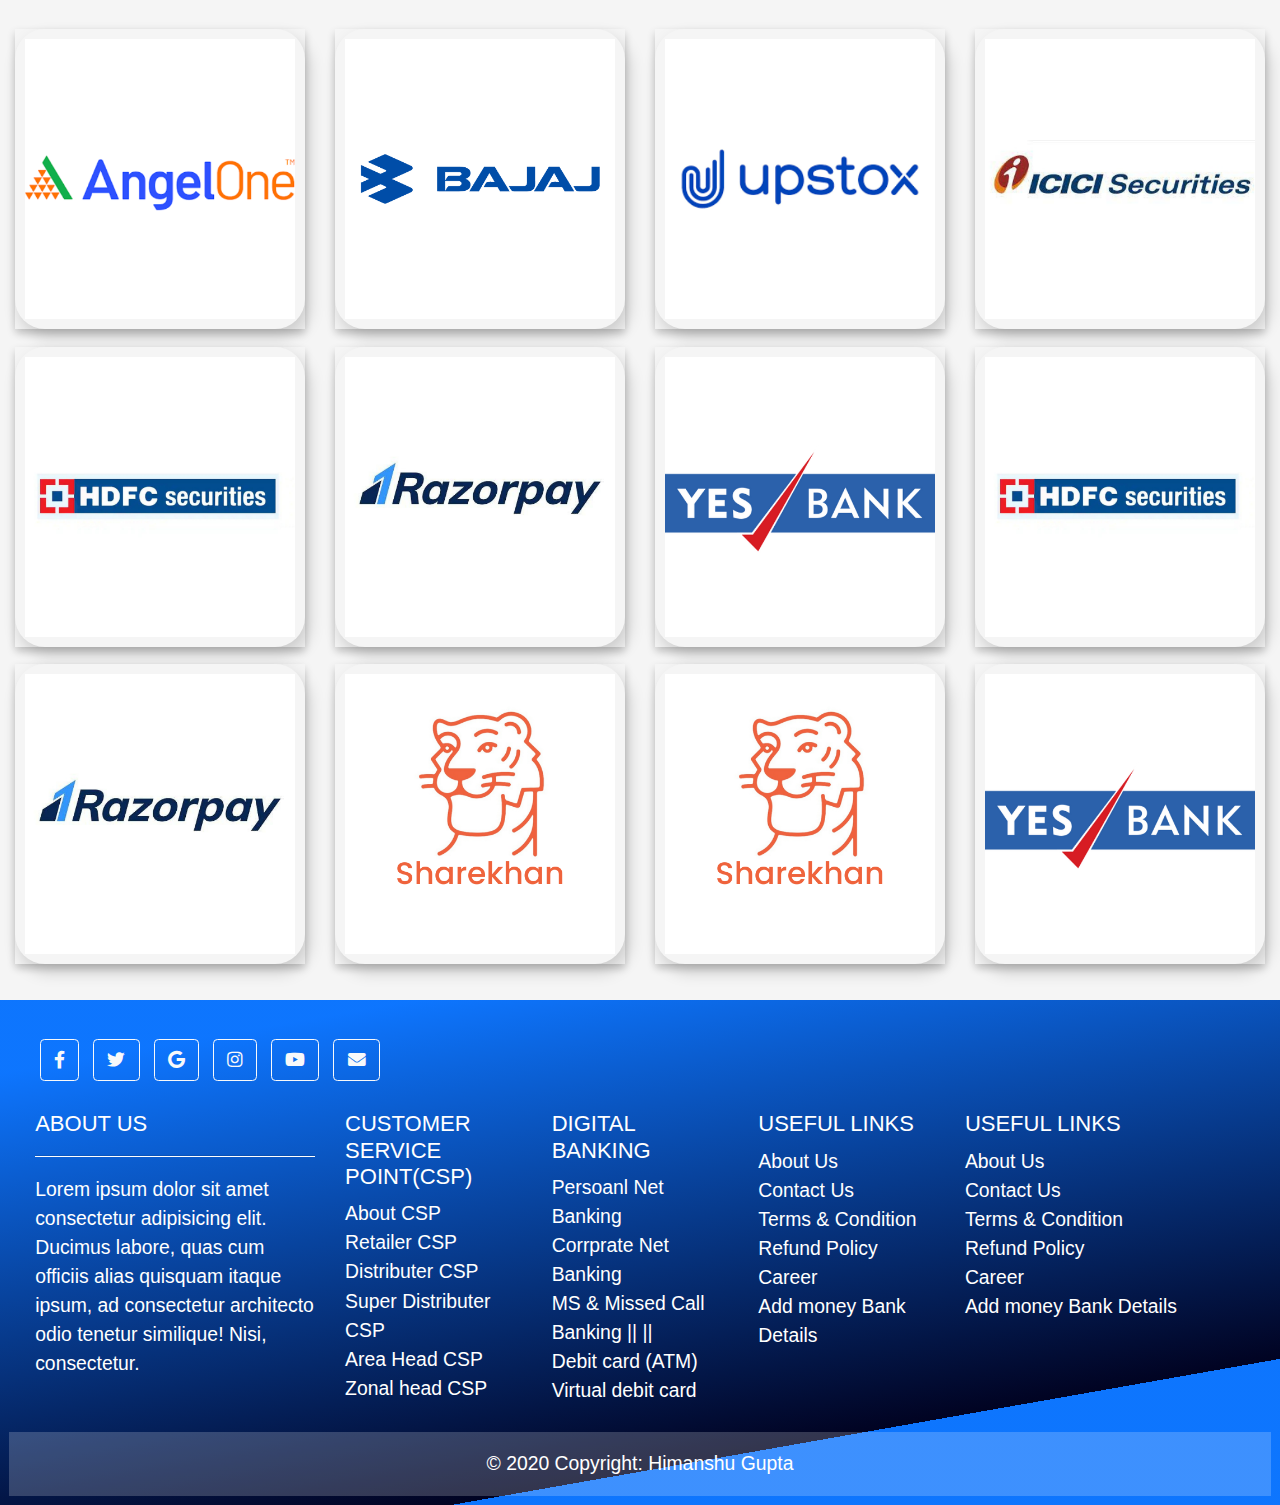
<file: open_demat.html>
<!DOCTYPE html>
<html lang="en">

<head>
    <meta charset="UTF-8">
    <meta name="viewport" content="width=device-width, initial-scale=1.0">
    <meta http-equiv="X-UA-Compatible" content="ie=edge">
    <meta name="Description" content="Enter your description here" />
    <link rel="stylesheet" href="https://cdnjs.cloudflare.com/ajax/libs/twitter-bootstrap/4.6.0/css/bootstrap.min.css">
    <link rel="stylesheet" href="https://cdnjs.cloudflare.com/ajax/libs/font-awesome/5.15.4/css/all.min.css">
    <link rel="stylesheet" href="assets/css/style.css">
    <title>Asd Pay | Home</title>
</head>

<body>
     <!--Header Start-->
    <header>
        <div class="container-fluid m-0">
            <nav class="navbar navbar-expand-lg navbar-light nav-bg ">
                <div class="brand-logos d-flex align-items-center">
                    <img src="assets/images/logo/logo.png" alt="" width="70px" class="img-fluid round-circle p-2"
                        style="border-radius: 50%;">
                    <h2 class="text-white text-uppercase">ASD Pay </h2>
                </div>
                <button class="navbar-toggler d-lg-none" type="button" data-toggle="collapse"
                    data-target="#collapsibleNavId" aria-controls="collapsibleNavId" aria-expanded="false"
                    aria-label="Toggle navigation">
                    <i class="fa fa-bars" aria-hidden="true"></i>
                </button>
                <div class="collapse navbar-collapse" id="collapsibleNavId">
                    <ul class="navbar-nav nav  ml-auto">
                        <li class="nav-item dropdown">
                            <a class="nav-link dropdown-toggle" href="#" id="dropdownId" data-toggle="dropdown"
                                aria-haspopup="true" aria-expanded="false">Explore Product</a>
                            <div class="dropdown-menu" aria-labelledby="dropdownId">
                                <a class="dropdown-item" href="virtual_account.html">Virtual Account</a>
                                <a class="dropdown-item" href="csp_point.html">Customer Service Point(CSP)</a>
                                <a class="dropdown-item" href="loan.html">Loan</a>
                                <a class="dropdown-item" href="earn_money.html">Student Money (NEW)</a>
                                <a class="dropdown-item" href="open_demat.html">Free Demat Account</a>
                                <a class="dropdown-item" href="digital.html">Insurance</a>

                            </div>
                        </li>
                        <li class="nav-item dropdown">
                            <a class="nav-link dropdown-toggle" href="#" id="dropdownId" data-toggle="dropdown"
                                aria-haspopup="true" aria-expanded="false">Resume Applications</a>
                            <div class="dropdown-menu" aria-labelledby="dropdownId">
                                <a class="dropdown-item" href="#">Customer Service Point</a>
                                <a class="dropdown-item" href="#">Digital Virtual Account</a>
                            </div>
                        </li>
                        <li class="nav-item dropdown">
                            <a class="nav-link dropdown-toggle" href="#" id="dropdownId" data-toggle="dropdown"
                                aria-haspopup="true" aria-expanded="false">Digital Banking</a>
                            <div class="dropdown-menu" aria-labelledby="dropdownId">
                                <a class="dropdown-item" href="#">Persoanl Net Banking</a>
                                <a class="dropdown-item" href="#">Corrprate Net Banking</a>
                                <a class="dropdown-item" href="#">SMS & Missed Call Banking</a>
                                <a class="dropdown-item" href="#">Debit card (ATM)</a>
                                <a class="dropdown-item" href="#">Virtual debit card</a>
                                <a class="dropdown-item" href="#">Two Step Verification</a>

                            </div>
                        </li>
                        <li class="nav-item dropdown">
                            <a class="nav-link dropdown-toggle" href="#" id="dropdownId" data-toggle="dropdown"
                                aria-haspopup="true" aria-expanded="false">Offers</a>
                            <div class="dropdown-menu" aria-labelledby="dropdownId">
                                <a class="dropdown-item" href="#">Open Free Demat Account</a>
                                <a class="dropdown-item" href="#">Free Retailer CSP</a>
                                <a class="dropdown-item" href="#"> NEFT/RTGS Free</a>
                                <a class="dropdown-item" href="#">Student Money(New)</a>
                                <a class="dropdown-item" href="#">View More</a>
                            </div>
                        </li>
                        <li class="nav-item dropdown">
                            <a class="nav-link dropdown-toggle" href="#" id="dropdownId" data-toggle="dropdown"
                                aria-haspopup="true" aria-expanded="false">Apply Now</a>
                            <div class="dropdown-menu" aria-labelledby="dropdownId">
                                <a class="dropdown-item" href="#">Digital Virtual Account</a>
                                <a class="dropdown-item" href="#">Free Demat Account</a>
                                <a class="dropdown-item" href="#">Student Money</a>
                                <a class="dropdown-item" href="#">Insurance</a>
                            </div>
                        </li>
                        <li class="nav-item">
                            <a class="nav-link" href="#">Contact Us </a>
                        </li>
                    </ul>
                </div>
            </nav>
        </div>

    </header>
    <!--Header End-->
    <section class="banner">
        <div class="container-fluid">
            <div class="box-banner">
                <h1 class="display-3"> Open Free Demat Account</h1>
                <div class="menu-bar">
                    <h5>Go Back to   <a href="index.html"> <i class="fa fa-home" aria-hidden="true"></i> Home</a></h5>
                </div>
            </div>
        </div>
    </section>


    <section class="demat">
        <div class="container-fluid">
            <div class="row py-3 text-justify">
                <div class="col-md-6 mb-3">
                    <div class="card h-100">
                        <div class="card-body">
                            <div class="div card-title">
                                <h5>What is Share Market,How to invest in share market ?</h5>
                            </div>
                            <hr>
                            <p>Share or stock market is a place where you can invest your money and earn a good amount
                                of money. This market completely depends on the economy of the country, global signals,
                                currency and policies of RBI etc. In the stock market, there are shares in the names of
                                different companies. New investors have to face initial difficulties while investing in
                                it. But when the same investor starts to understand the stock market well, then he
                                becomes an experienced player.</p>
                        </div>
                    </div>
                </div>
                <div class="col-md-6 mb-3">
                    <div class="card h-100">
                        <div class="card-body">
                            <div class="div card-title">
                                <h5>There are many sectors in the stock market</h5>
                            </div>
                            <hr>
                            <p>
                                There are different types of sectors in the stock market. Oil, Real Estate, Banking,
                                Consumer Goods, Metal, Steel, Power, Communication are some of the sectors where an
                                investor can invest as per his/her choice. If an investor wants to choose his preferred
                                company, then first of all he has to know about the company. Along with the balance
                                seat, the investor should also get information about the turnover of that company.
                            </p>
                        </div>
                    </div>
                </div>
                <div class="col-md-6 mb-3">
                    <div class="card h-100">
                        <div class="card-body">
                            <div class="div card-title">
                                <h5> Choose your best sector</h5>
                            </div>
                            <hr>
                            <p>
                                As we have seen above that there are many sectors in front of investors where they
                                invest.
                                It is a difficult task for anyone to tell which will be the best sector among these
                                sectors
                                which can give better returns to the investors in the short and long term. This task
                                becomes
                                more difficult when the economy of the country is not right and the world is going
                                through
                                an economic crisis. In such a situation the advice of experts is.That is to choose mid
                                cap
                                stocks because in such situations large cap stocks tend to dive a lot.
                            </p>
                        </div>


                    </div>
                </div>
                <div class="col-md-6 mb-3">
                    <div class="card h-100">
                        <div class="card-body">
                            <div class="div card-title">
                                <h5> How To Invest</h5>
                            </div>
                            <hr>
                            <p>
                                The first question before the person investing would be that how to invest? First of
                                all,
                                decide when you need whatever investment you are looking to invest because this allows
                                you
                                to choose long and short term stocks. You should know thoroughly about the company in
                                which
                                you will take shares to invest. For this you can take help of consultants. It is not
                                necessary that you invest in only one company. You can also invest in more than one
                                company..
                            </p>
                        </div>

                    </div>
                </div>
                <div class="col-md-6 mb-3">
                    <div class="card h-100">
                        <div class="card-body">
                            <div class="div card-title">
                                <h5> Demat account is necessary</h5>
                            </div>
                            <hr>
                            <p>You must have a demat account for investment, for this you will have to approach any bank
                                or share brokerage companies like - Angel One, Upstox, Share Khan, Reliance Money and
                                India Infoline. Until recently, there was physical trading of shares. In this, shares
                                were transferred directly. But now it is not so. Now their buying and selling is done
                                through the demat account of any bank or financial institution. You can buy and sell
                                shares yourself or any stock broking company in your place.</p>
                        </div>

                    </div>
                </div>
                <div class="col-md-6 mb-3">
                    <div class="card h-100">
                        <div class="card-body">
                            <div class="div card-title">
                                <h5> Investment period </h5>
                            </div>
                            <hr>
                            <p>Investors can adopt two types of methods for investing. Long term and short term
                                investment.
                                Investors can keep the shares bought in the short term for 3-6 months. Whereas shares
                                purchased in the long term can be kept with you for more than 6 months. Ordinary
                                investors
                                are advised that long term investments are best as day trading and short term
                                investments
                                are more risky.
                                Nowadays trading of shares is done electronically. This process is done through the
                                Mumbai
                                Stock Exchange and the National Stock Exchange. Apart from the exchange, investors can
                                also
                                take the help of brokerage houses like Share Khan, Reliance Money, ICICI Direct, Etc.
                            </p>
                        </div>

                    </div>
                </div>
            </div>
        </div>
    </section>
    <section class="demat-account">
        <div class="container-fluid">
            <div class="row py-3 d-flex align-items-center justify-content-center">
                <div class="col-md-3 mb-3  justify-content-center">
                    <div class="flip-card">
                        <div class="flip-card-inner">
                          <div class="flip-card-front">
                            <img src="assets/images/logo/3.png" alt="" class="img-fluid">
                          </div>
                          <div class="flip-card-back">
                            <h1 class="text-primary">
                                Angel One
                            </h1>
                            <hr>
                            <p>
                                Lorem ipsum dolor, sit amet consectetur adipisicing elit. Minus enim quia vel
                                non nihil, est, aperiam reiciendis dicta facere
                            </p>
                            <div class="btn btn-color">Open Account</div>
                          </div>
                        </div>
                      </div>
                </div>
                <div class="col-md-3 mb-3  justify-content-center">
                    <div class="flip-card">
                        <div class="flip-card-inner">
                          <div class="flip-card-front">
                            <img src="assets/images/logo/2.png" alt="" class="img-fluid">
                          </div>
                          <div class="flip-card-back">
                            <h1 class="text-primary">
                                Bajaj Securities  
                            </h1>
                            <hr>
                            <p>
                                Lorem ipsum dolor, sit amet consectetur adipisicing elit. Minus enim quia vel
                                non nihil, est, aperiam reiciendis dicta facere
                            </p>
                            <div class="btn btn-color">Open Account</div>
                          </div>
                        </div>
                      </div>
                </div>
                <div class="col-md-3 mb-3  justify-content-center">
                    <div class="flip-card">
                        <div class="flip-card-inner">
                          <div class="flip-card-front">
                            <img src="assets/images/logo/7.png" alt="" class="img-fluid">
                          </div>
                          <div class="flip-card-back">
                            <h1 class="text-primary">
                                Upstox
                            </h1>
                            <hr>
                            <p>
                                Lorem ipsum dolor, sit amet consectetur adipisicing elit. Minus enim quia vel
                                non nihil, est, aperiam reiciendis dicta facere
                            </p>
                            <div class="btn btn-color">Open Account</div>
                          </div>
                        </div>
                      </div>
                </div>
                <div class="col-md-3 mb-3  justify-content-center">
                    <div class="flip-card">
                        <div class="flip-card-inner">
                          <div class="flip-card-front">
                            <img src="assets/images/logo/4.png" alt="" class="img-fluid">
                          </div>
                          <div class="flip-card-back">
                            <h1 class="text-primary">
                                Choice Broking  
                            </h1>
                            <hr>
                            <p>
                                Lorem ipsum dolor, sit amet consectetur adipisicing elit. Minus enim quia vel
                                non nihil, est, aperiam reiciendis dicta facere
                            </p>
                            <div class="btn btn-color">Open Account</div>
                          </div>
                        </div>
                      </div>
                </div>
                <div class="col-md-3 mb-3  justify-content-center">
                    <div class="flip-card">
                        <div class="flip-card-inner">
                          <div class="flip-card-front">
                            <img src="assets/images/logo/9.png" alt="" class="img-fluid">
                          </div>
                          <div class="flip-card-back">
                            <h1 class="text-primary">
                                HDFC Securities  
                            </h1>
                            <hr>
                            <p>
                                Lorem ipsum dolor, sit amet consectetur adipisicing elit. Minus enim quia vel
                                non nihil, est, aperiam reiciendis dicta facere
                            </p>
                            <div class="btn btn-color">Open Account</div>
                          </div>
                        </div>
                      </div>
                </div>
                <div class="col-md-3 mb-3  justify-content-center">
                    <div class="flip-card">
                        <div class="flip-card-inner">
                          <div class="flip-card-front">
                            <img src="assets/images/logo/10.png" alt="" class="img-fluid">
                          </div>
                          <div class="flip-card-back">
                            <h1 class="text-primary">
                                Motilal Oswal 
                            </h1>
                            <hr>
                            <p>
                                Lorem ipsum dolor, sit amet consectetur adipisicing elit. Minus enim quia vel
                                non nihil, est, aperiam reiciendis dicta facere
                            </p>
                            <div class="btn btn-color">Open Account</div>
                          </div>
                        </div>
                      </div>
                </div>
                <div class="col-md-3 mb-3  justify-content-center">
                    <div class="flip-card">
                        <div class="flip-card-inner">
                          <div class="flip-card-front">
                            <img src="assets/images/logo/8.png" alt="" class="img-fluid">
                          </div>
                          <div class="flip-card-back">
                            <h1 class="text-primary">
                                ICICI Direct 
                            </h1>
                            <hr>
                            <p>
                                Lorem ipsum dolor, sit amet consectetur adipisicing elit. Minus enim quia vel
                                non nihil, est, aperiam reiciendis dicta facere
                            </p>
                            <div class="btn btn-color">Open Account</div>
                          </div>
                        </div>
                      </div>
                </div>
                <div class="col-md-3 mb-3  justify-content-center">
                    <div class="flip-card">
                        <div class="flip-card-inner">
                          <div class="flip-card-front">
                            <img src="assets/images/logo/9.png" alt="" class="img-fluid">
                          </div>
                          <div class="flip-card-back">
                            <h1 class="text-primary">
                                Groww  
                            </h1>
                            <hr>
                            <p>
                                Lorem ipsum dolor, sit amet consectetur adipisicing elit. Minus enim quia vel
                                non nihil, est, aperiam reiciendis dicta facere
                            </p>
                            <div class="btn btn-color">Open Account</div>
                          </div>
                        </div>
                      </div>
                </div>
                <div class="col-md-3 mb-3  justify-content-center">
                    <div class="flip-card">
                        <div class="flip-card-inner">
                          <div class="flip-card-front">
                            <img src="assets/images/logo/10.png" alt="" class="img-fluid">
                          </div>
                          <div class="flip-card-back">
                            <h1 class="text-primary">
                                Share Khan  
                            </h1>
                            <hr>
                            <p>
                                Lorem ipsum dolor, sit amet consectetur adipisicing elit. Minus enim quia vel
                                non nihil, est, aperiam reiciendis dicta facere
                            </p>
                            <div class="btn btn-color">Open Account</div>
                          </div>
                        </div>
                      </div>
                </div>
                <div class="col-md-3 mb-3  justify-content-center">
                    <div class="flip-card">
                        <div class="flip-card-inner">
                          <div class="flip-card-front">
                            <img src="assets/images/logo/11.png" alt="" class="img-fluid">
                          </div>
                          <div class="flip-card-back">
                            <h1 class="text-primary">
                                IIFL Securities  
                            </h1>
                            <hr>
                            <p>
                                Lorem ipsum dolor, sit amet consectetur adipisicing elit. Minus enim quia vel
                                non nihil, est, aperiam reiciendis dicta facere
                            </p>
                            <div class="btn btn-color">Open Account</div>

                          </div>
                        </div>
                      </div>
                </div>
                <div class="col-md-3 mb-3  justify-content-center">
                    <div class="flip-card">
                        <div class="flip-card-inner">
                          <div class="flip-card-front">
                            <img src="assets/images/logo/11.png" alt="" class="img-fluid">
                          </div>
                          <div class="flip-card-back">
                            <h1 class="text-primary">
                                Edelweiss Group
                            </h1>
                            <hr>
                            <p>
                                Lorem ipsum dolor, sit amet consectetur adipisicing elit. Minus enim quia vel
                                non nihil, est, aperiam reiciendis dicta facere
                            </p>
                            <div class="btn btn-color">Open Account</div>
                          </div>
                        </div>
                      </div>
                </div>
                <div class="col-md-3 mb-3  justify-content-center">
                    <div class="flip-card">
                        <div class="flip-card-inner">
                          <div class="flip-card-front">
                            <img src="assets/images/logo/8.png" alt="" class="img-fluid">
                          </div>
                          <div class="flip-card-back">
                            <h1 class="text-primary">
                                Edelweiss Group
                            </h1>
                            <hr>
                            <p>
                                Lorem ipsum dolor, sit amet consectetur adipisicing elit. Minus enim quia vel
                                non nihil, est, aperiam reiciendis dicta facere
                            </p>
                            <div class="btn btn-color">Open Account</div>
                          </div>
                        </div>
                      </div>
                </div>
            </div>
        </div>
    </section>

    <!--Footer Start-->
    <footer class="bg-blue text-left text-white">
        <!-- Grid container-fluid -->
        <div class="container-fluid p-4">
            <!-- Section: Social media -->
            <section class="mb-4">
                <!-- Facebook -->
                <a class="btn btn-outline-light btn-floating m-1" href="#!" role="button"><i
                        class="fab fa-facebook-f"></i></a>

                <!-- Twitter -->
                <a class="btn btn-outline-light btn-floating m-1" href="#!" role="button"><i
                        class="fab fa-twitter"></i></a>

                <!-- Google -->
                <a class="btn btn-outline-light btn-floating m-1" href="#!" role="button"><i
                        class="fab fa-google"></i></a>

                <!-- Instagram -->
                <a class="btn btn-outline-light btn-floating m-1" href="#!" role="button"><i
                        class="fab fa-instagram"></i></a>

                <a class="btn btn-outline-light btn-floating m-1" href="#!" role="button"><i
                        class="fab fa-youtube"></i></a>


                <a class="btn btn-outline-light btn-floating m-1" href="#!" role="button"><i
                        class="fas fa-envelope"></i></a>

            </section>

            <!-- Section: Social media -->

            <!-- Section: Links -->
            <section class="">
                <!--Grid row-->
                <div class="row">
                    <!--Grid column-->
                    <div class="col-lg-3 col-md-6 mb-4 mb-md-0">
                        <h5 class="text-uppercase">About Us </h5>
                        <hr style="border-bottom: 1px solid white;">
                        <p>
                            Lorem ipsum dolor sit amet consectetur adipisicing elit. Ducimus labore, quas cum officiis
                            alias quisquam itaque ipsum, ad consectetur architecto odio tenetur similique! Nisi,
                            consectetur.
                        </p>
                    </div>
                    <!--Grid column-->

                    <!--Grid column-->
                    <div class="col-lg-2 col-md-6 mb-4 mb-md-0">
                        <h5 class="text-uppercase">Customer Service Point(CSP)</h5>

                        <ul class="list-unstyled mb-0">
                            <li>
                                <a href="#!" class="text-white">About CSP</a>
                            </li>
                            <li>
                                <a href="#!" class="text-white">Retailer CSP</a>
                            </li>
                            <li>
                                <a href="#!" class="text-white">Distributer CSP</a>
                            </li>
                            <li>
                                <a href="#!" class="text-white">Super Distributer CSP </a>
                            </li>

                            <li>
                                <a href="#!" class="text-white">Area Head CSP </a>
                            </li>
                            <li>
                                <a href="#!" class="text-white">Zonal head CSP </a>
                            </li>
                        </ul>
                    </div>
                    <!--Grid column-->

                    <!--Grid column-->
                    <div class="col-lg-2 col-md-6 mb-4 mb-md-0">
                        <h5 class="text-uppercase">Digital Banking</h5>

                        <ul class="list-unstyled mb-0">
                            <li>
                                <a href="#!" class="text-white">Persoanl Net Banking </a>
                            </li>
                            <li>
                                <a href="#!" class="text-white">Corrprate Net Banking </a>
                            </li>
                            <li>
                                <a href="#!" class="text-white">MS & Missed Call Banking || ||
                                </a>
                            </li>
                            <li>
                                <a href="#!" class="text-white">Debit card (ATM)</a>
                            </li>
                            <li>
                                <a href="#!" class="text-white">Virtual debit card</a>
                            </li>

                        </ul>
                    </div>
                    <!--Grid column-->

                    <!--Grid column-->
                    <div class="col-lg-2 col-md-6 mb-4 mb-md-0">
                        <h5 class="text-uppercase"> Useful Links</h5>

                        <ul class="list-unstyled mb-0">
                            <li>
                                <a href="#!" class="text-white">About Us </a>
                            </li>
                            <li>
                                <a href="#!" class="text-white">Contact Us </a>
                            </li>
                            <li>
                                <a href="#!" class="text-white">Terms & Condition </a>
                            </li>

                            <li>
                                <a href="#!" class="text-white">Refund Policy </a>
                            </li>
                            <li>
                                <a href="#!" class="text-white">Career</a>
                            </li>
                            <li>
                                <a href="#!" class="text-white">Add money Bank Details </a>
                            </li>
                        </ul>
                    </div>
                    <div class="col-lg-3 col-md-6 mb-4 mb-md-0">
                        <h5 class="text-uppercase"> Useful Links</h5>

                        <ul class="list-unstyled mb-0">
                            <li>
                                <a href="#!" class="text-white">About Us </a>
                            </li>
                            <li>
                                <a href="#!" class="text-white">Contact Us </a>
                            </li>
                            <li>
                                <a href="#!" class="text-white">Terms & Condition </a>
                            </li>

                            <li>
                                <a href="#!" class="text-white">Refund Policy </a>
                            </li>
                            <li>
                                <a href="#!" class="text-white">Career</a>
                            </li>
                            <li>
                                <a href="#!" class="text-white">Add money Bank Details </a>
                            </li>
                        </ul>
                    </div>
                    <!--Grid column-->
                </div>
                <!--Grid row-->
            </section>
            <!-- Section: Links -->
        </div>
        <!-- Grid container-fluid -->

        <!-- Copyright -->
        <div class="text-center p-3" style="background-color: rgba(255, 255, 255, 0.2);">
            © 2020 Copyright: Himanshu Gupta
        </div>
        <!-- Copyright -->
    </footer>
    <script src="https://cdnjs.cloudflare.com/ajax/libs/jquery/3.5.1/jquery.slim.min.js"></script>
    <script src="https://cdnjs.cloudflare.com/ajax/libs/popper.js/1.16.1/umd/popper.min.js"></script>
    <script src="https://cdnjs.cloudflare.com/ajax/libs/twitter-bootstrap/4.6.0/js/bootstrap.min.js"></script>
    <script src="assets/js/owl_carosul.js"></script>
    <script src="assets/js/main_script.js"></script>
</body>

</html>
</file>
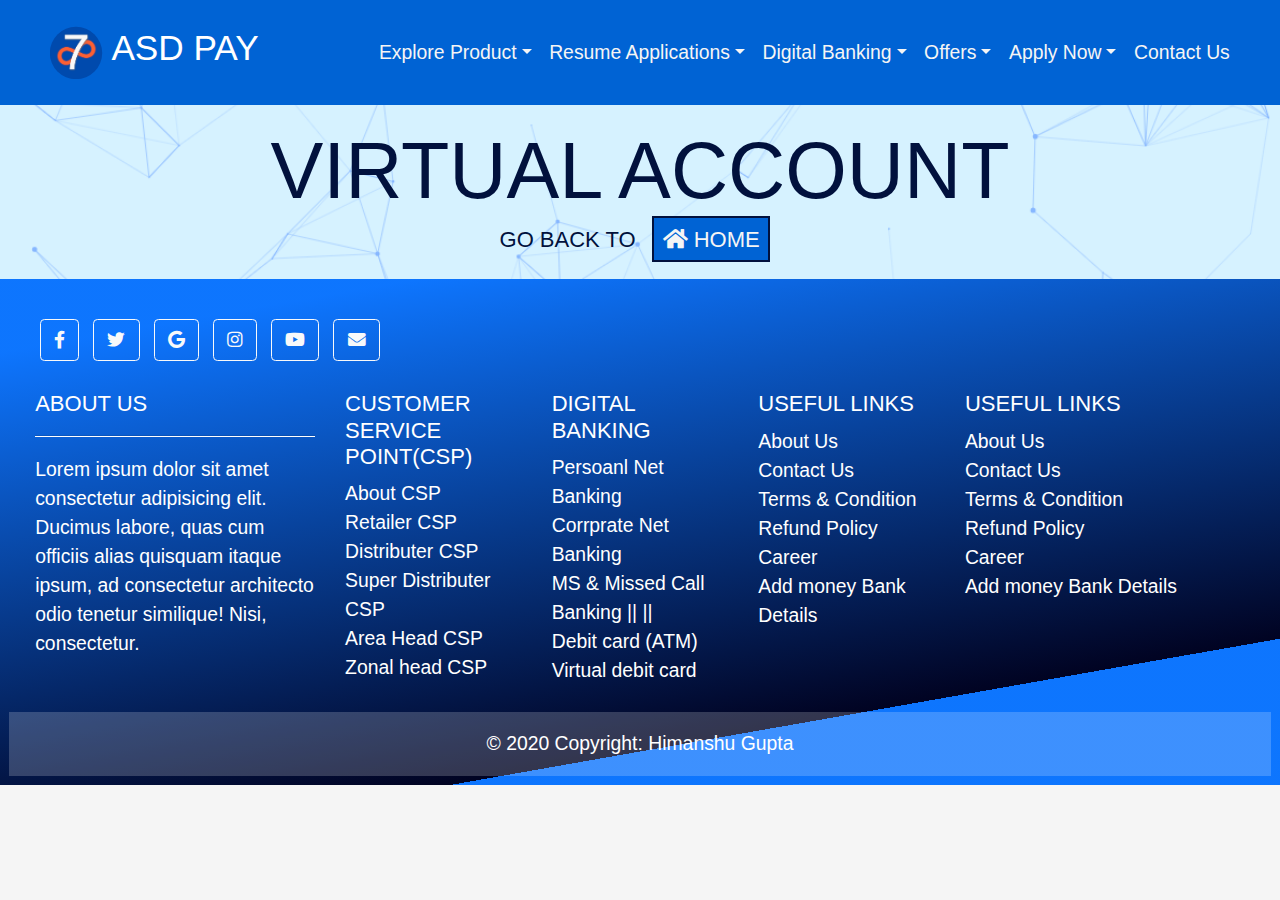
<file: virtual_account.html>
<!DOCTYPE html>
<html lang="en">

<head>
    <meta charset="UTF-8">
    <meta name="viewport" content="width=device-width, initial-scale=1.0">
    <meta http-equiv="X-UA-Compatible" content="ie=edge">
    <meta name="Description" content="Enter your description here" />
    <link rel="stylesheet" href="https://cdnjs.cloudflare.com/ajax/libs/twitter-bootstrap/4.6.0/css/bootstrap.min.css">
    <link rel="stylesheet" href="https://cdnjs.cloudflare.com/ajax/libs/font-awesome/5.15.4/css/all.min.css">
    <link rel="stylesheet" href="assets/css/style.css">
    <title>Asd Pay | Home</title>
</head>

<body>
     <!--Header Start-->
    <header>
        <div class="container-fluid m-0">
            <nav class="navbar navbar-expand-lg navbar-light nav-bg ">
                <div class="brand-logos d-flex align-items-center">
                    <img src="assets/images/logo/logo.png" alt="" width="70px" class="img-fluid round-circle p-2"
                        style="border-radius: 50%;">
                    <h2 class="text-white text-uppercase">ASD Pay </h2>
                </div>
                <button class="navbar-toggler d-lg-none" type="button" data-toggle="collapse"
                    data-target="#collapsibleNavId" aria-controls="collapsibleNavId" aria-expanded="false"
                    aria-label="Toggle navigation">
                    <i class="fa fa-bars" aria-hidden="true"></i>
                </button>
                <div class="collapse navbar-collapse" id="collapsibleNavId">
                    <ul class="navbar-nav nav  ml-auto">
                        <li class="nav-item dropdown">
                            <a class="nav-link dropdown-toggle" href="#" id="dropdownId" data-toggle="dropdown"
                                aria-haspopup="true" aria-expanded="false">Explore Product</a>
                            <div class="dropdown-menu" aria-labelledby="dropdownId">
                                <a class="dropdown-item" href="virtual_account.html">Virtual Account</a>
                                <a class="dropdown-item" href="csp_point.html">Customer Service Point(CSP)</a>
                                <a class="dropdown-item" href="loan.html">Loan</a>
                                <a class="dropdown-item" href="earn_money.html">Student Money (NEW)</a>
                                <a class="dropdown-item" href="open_demat.html">Free Demat Account</a>
                                <a class="dropdown-item" href="digital.html">Insurance</a>

                            </div>
                        </li>
                        <li class="nav-item dropdown">
                            <a class="nav-link dropdown-toggle" href="#" id="dropdownId" data-toggle="dropdown"
                                aria-haspopup="true" aria-expanded="false">Resume Applications</a>
                            <div class="dropdown-menu" aria-labelledby="dropdownId">
                                <a class="dropdown-item" href="#">Customer Service Point</a>
                                <a class="dropdown-item" href="#">Digital Virtual Account</a>
                            </div>
                        </li>
                        <li class="nav-item dropdown">
                            <a class="nav-link dropdown-toggle" href="#" id="dropdownId" data-toggle="dropdown"
                                aria-haspopup="true" aria-expanded="false">Digital Banking</a>
                            <div class="dropdown-menu" aria-labelledby="dropdownId">
                                <a class="dropdown-item" href="#">Persoanl Net Banking</a>
                                <a class="dropdown-item" href="#">Corrprate Net Banking</a>
                                <a class="dropdown-item" href="#">SMS & Missed Call Banking</a>
                                <a class="dropdown-item" href="#">Debit card (ATM)</a>
                                <a class="dropdown-item" href="#">Virtual debit card</a>
                                <a class="dropdown-item" href="#">Two Step Verification</a>

                            </div>
                        </li>
                        <li class="nav-item dropdown">
                            <a class="nav-link dropdown-toggle" href="#" id="dropdownId" data-toggle="dropdown"
                                aria-haspopup="true" aria-expanded="false">Offers</a>
                            <div class="dropdown-menu" aria-labelledby="dropdownId">
                                <a class="dropdown-item" href="#">Open Free Demat Account</a>
                                <a class="dropdown-item" href="#">Free Retailer CSP</a>
                                <a class="dropdown-item" href="#"> NEFT/RTGS Free</a>
                                <a class="dropdown-item" href="#">Student Money(New)</a>
                                <a class="dropdown-item" href="#">View More</a>
                            </div>
                        </li>
                        <li class="nav-item dropdown">
                            <a class="nav-link dropdown-toggle" href="#" id="dropdownId" data-toggle="dropdown"
                                aria-haspopup="true" aria-expanded="false">Apply Now</a>
                            <div class="dropdown-menu" aria-labelledby="dropdownId">
                                <a class="dropdown-item" href="#">Digital Virtual Account</a>
                                <a class="dropdown-item" href="#">Free Demat Account</a>
                                <a class="dropdown-item" href="#">Student Money</a>
                                <a class="dropdown-item" href="#">Insurance</a>
                            </div>
                        </li>
                        <li class="nav-item">
                            <a class="nav-link" href="#">Contact Us </a>
                        </li>
                    </ul>
                </div>
            </nav>
        </div>

    </header>
    <!--Header End-->
    
    <section class="banner">
        <div class="container-fluid">
            <div class="box-banner">
                <h1 class="display-3">Virtual Account </h1>
                <div class="menu-bar">
                    <h5>Go Back to   <a href="index.html"> <i class="fa fa-home" aria-hidden="true"></i> Home</a></h5>
                </div>
            </div>
        </div>
    </section>


    <!--Footer Start-->
    <footer class="bg-blue text-left text-white">
        <!-- Grid container-fluid -->
        <div class="container-fluid p-4">
            <!-- Section: Social media -->
           
            <section class="mb-4">
                <!-- Facebook -->
                <a class="btn btn-outline-light btn-floating m-1" href="#!" role="button"><i
                        class="fab fa-facebook-f"></i></a>

                <!-- Twitter -->
                <a class="btn btn-outline-light btn-floating m-1" href="#!" role="button"><i
                        class="fab fa-twitter"></i></a>

                <!-- Google -->
                <a class="btn btn-outline-light btn-floating m-1" href="#!" role="button"><i
                        class="fab fa-google"></i></a>

                <!-- Instagram -->
                <a class="btn btn-outline-light btn-floating m-1" href="#!" role="button"><i
                        class="fab fa-instagram"></i></a>

                <a class="btn btn-outline-light btn-floating m-1" href="#!" role="button"><i
                        class="fab fa-youtube"></i></a>


                <a class="btn btn-outline-light btn-floating m-1" href="#!" role="button"><i
                        class="fas fa-envelope"></i></a>

            </section>
            <!-- Section: Social media -->

            <!-- Section: Links -->
            <section class="">
                <!--Grid row-->
                <div class="row">
                    <!--Grid column-->
                    <div class="col-lg-3 col-md-6 mb-4 mb-md-0">
                        
                        <h5 class="text-uppercase">About Us </h5>
                        <hr style="border-bottom: 1px solid white;">
                        <p>
                            Lorem ipsum dolor sit amet consectetur adipisicing elit. Ducimus labore, quas cum officiis
                            alias quisquam itaque ipsum, ad consectetur architecto odio tenetur similique! Nisi,
                            consectetur.
                        </p>
                    </div>
                    <!--Grid column-->

                    <!--Grid column-->
                    <div class="col-lg-2 col-md-6 mb-4 mb-md-0">
                        <h5 class="text-uppercase">Customer Service Point(CSP)</h5>

                        <ul class="list-unstyled mb-0">
                            <li>
                                <a href="#!" class="text-white">About CSP</a>
                            </li>
                            <li>
                                <a href="#!" class="text-white">Retailer CSP</a>
                            </li>
                            <li>
                                <a href="#!" class="text-white">Distributer CSP</a>
                            </li>
                            <li>
                                <a href="#!" class="text-white">Super Distributer CSP </a>
                            </li>

                            <li>
                                <a href="#!" class="text-white">Area Head CSP </a>
                            </li>
                            <li>
                                <a href="#!" class="text-white">Zonal head CSP </a>
                            </li>
                        </ul>
                    </div>
                    <!--Grid column-->

                    <!--Grid column-->
                    <div class="col-lg-2 col-md-6 mb-4 mb-md-0">
                        <h5 class="text-uppercase">Digital Banking</h5>

                        <ul class="list-unstyled mb-0">
                            <li>
                                <a href="#!" class="text-white">Persoanl Net Banking </a>
                            </li>
                            <li>
                                <a href="#!" class="text-white">Corrprate Net Banking </a>
                            </li>
                            <li>
                                <a href="#!" class="text-white">MS & Missed Call Banking || ||
                                </a>
                            </li>
                            <li>
                                <a href="#!" class="text-white">Debit card (ATM)</a>
                            </li>
                            <li>
                                <a href="#!" class="text-white">Virtual debit card</a>
                            </li>

                        </ul>
                    </div>
                    <!--Grid column-->

                    <!--Grid column-->
                    <div class="col-lg-2 col-md-6 mb-4 mb-md-0">
                        <h5 class="text-uppercase"> Useful Links</h5>

                        <ul class="list-unstyled mb-0">
                            <li>
                                <a href="#!" class="text-white">About Us </a>
                            </li>
                            <li>
                                <a href="#!" class="text-white">Contact Us </a>
                            </li>
                            <li>
                                <a href="#!" class="text-white">Terms & Condition </a>
                            </li>

                            <li>
                                <a href="#!" class="text-white">Refund Policy </a>
                            </li>
                            <li>
                                <a href="#!" class="text-white">Career</a>
                            </li>
                            <li>
                                <a href="#!" class="text-white">Add money Bank Details </a>
                            </li>
                        </ul>
                    </div>
                    <div class="col-lg-3 col-md-6 mb-4 mb-md-0">
                        <h5 class="text-uppercase"> Useful Links</h5>

                        <ul class="list-unstyled mb-0">
                            <li>
                                <a href="#!" class="text-white">About Us </a>
                            </li>
                            <li>
                                <a href="#!" class="text-white">Contact Us </a>
                            </li>
                            <li>
                                <a href="#!" class="text-white">Terms & Condition </a>
                            </li>

                            <li>
                                <a href="#!" class="text-white">Refund Policy </a>
                            </li>
                            <li>
                                <a href="#!" class="text-white">Career</a>
                            </li>
                            <li>
                                <a href="#!" class="text-white">Add money Bank Details </a>
                            </li>
                        </ul>
                    </div>
                    <!--Grid column-->
                </div>
                <!--Grid row-->
            </section>
            <!-- Section: Links -->
        </div>
        <!-- Grid container-fluid -->

        <!-- Copyright -->
        <div class="text-center p-3" style="background-color: rgba(255, 255, 255, 0.2);">
            © 2020 Copyright: Himanshu Gupta
        </div>
        <!-- Copyright -->
    </footer>
    <script src="https://cdnjs.cloudflare.com/ajax/libs/jquery/3.5.1/jquery.slim.min.js"></script>
    <script src="https://cdnjs.cloudflare.com/ajax/libs/popper.js/1.16.1/umd/popper.min.js"></script>
    <script src="https://cdnjs.cloudflare.com/ajax/libs/twitter-bootstrap/4.6.0/js/bootstrap.min.js"></script>
    <script src="assets/js/owl_carosul.js"></script>
    <script src="assets/js/main_script.js"></script>
</body>

</html>
</file>
<file: assets/css/style.css>
:root {
    /*! color use  in website */
    --color-primary: #0063d4;
    --color-secondary: #ff7011;
    --color-tertiary: #0f4bf1;
    --color-dark: #01113d;
    --color-light: #f5f5f5;
    --color-black: #000007;

    /*! font css varibales */

    --font-primary: 'Open Sans', sans-serif;
    --font-secondary: 'Roboto', sans-serif;
    --font-weight-primary: 300;
    --font-weight-secondary: 600;
    --font-weight-tertiary: 800;
    --font-size-primary: 1.1rem;
    --font-size-secondary: 1.4rem;
    --font-size-tertiary: 1.2rem;
    --font-large-primary: 1.6rem;
    --font-mobile-primary: 1rem;
    --font-mobile-secondary: 0.8rem;
    --font-mobile-tertiary: 0.6rem;

    /*! typography */


}

* {
    margin: 0;
    padding: 0;
    box-sizing: border-box;
}

/*? Body */

html,
body {
    margin: auto;
    padding: auto;
    font-family: var(--font-primary);
    font-size: var(--font-size-primary);
    font-weight: var(--font-weight-primary);
    color: var(--color-dark);
    background: var(--color-light);
    scroll-behavior: smooth;
}

::-webkit-scrollbar {
    width: 10px;
    background-color: #01113d;
}

::-webkit-scrollbar-thumb {
    background-color: var(--color-light);
    border-radius: 30px;
    box-shadow: inset 0 0 6px rgba(0, 0, 0, .3);
}

/*! HEADING */
.heading {
    font-family: var(--font-primary);
    font-size: var(--font-large-primary);
    font-weight: var(--font-weight-primary);
    color: var(--color-dark);
    text-align: center;
    margin-bottom: 2rem;
    padding: 10px;
    text-transform: uppercase;
}

/*? button */

.btn-color {
    display: inline-block;
    padding: 0.5rem 1rem;
    margin: 0.5rem 1rem;
    border: none;
    border-radius: 0.5rem;
    font-family: var(--font-primary);
    font-size: var(--font-size-primary);
    font-weight: var(--font-weight-primary);
    color: var(--color-light);
    background: -webkit-linear-gradient(280deg, rgba(0, 110, 255, 0.945) 10%, rgb(1, 3, 34) 80% );
    cursor: pointer;
    box-shadow: 4px 8px 12px #3d3d3d;
    text-decoration: none;
}

.btn-color:hover {
    background: var(--color-primary);
    color: var(--color-light);
    transition: all 0.5s ease-in-out;
    box-shadow: 4px 8px 12px #000007;
    text-decoration: none;
}

/*? Header */

header {
    background-color: var(--color-primary);
    padding: .5rem;
}

.nav-bg ul li a {
    color: var(--color-light) !important;
    font-size: var(--font-size-primary);
    font-weight: var(--font-weight-primary);
    text-decoration: none;
    padding: .5rem;
    display: block;
    transition: all 0.3s ease-in-out;
}

.dropdown-menu {
    background-color: var(--color-primary);
    color: var(--color-black) !important;
    font-size: var(--font-size-primary);
    font-weight: var(--font-weight-primary);
}

.dropdown-menu a:hover {
    background-color: var(--color-light);
    color: var(--color-black) !important;
    font-size: var(--font-size-primary);
    font-weight: var(--font-weight-primary);
    text-decoration: none;
    padding: .5rem;
    transition: all 0.3s ease-in-out;
}

.tag-line {
    color: navajowhite;
    font-size: var(--font-size-secondary);
    font-weight: var(--font-weight-primary);
    text-align: center;
    background-color: var(--color-dark);
    padding: 0.5rem;
}

/*? feature */
.feature {
    background: linear-gradient(-45deg, #fff4f1, #ccc, #f5cfc9, #eae9ff);
    background-size: 400% 400%;
    animation: gradient 15s ease infinite;
}


/*? custome services point  */

.csp-section,
.offers {
    background-color: var(--color-light);
    padding: 0.5rem;
    text-align: center;
}

.csp-card {
    background: linear-gradient(-180deg, #06003fe1, var(--color-light));
    padding: 0.5rem;
    text-align: center;
}

/*? Offer */

.offer-card {
    background: linear-gradient(-180deg, #acacac, #b4adf8e1);
    padding: 0.5rem;
    text-align: center;
    border: #01113d 3px solid;
    box-shadow: 3px 6px 12px #acacac;
}

/*! Brand logos */


.three {
    display: flex;
    flex-wrap: wrap;
    justify-content: center;
    align-items: center;
    margin-top: 2rem;
}

.brand-logo {
    background: linear-gradient(-180deg, var(--color-light), var(--color-dark));
    padding: 10px;
    margin: 0px;
}

.brand-logo img {
    width: 150px;
    height: 150px;
    max-width: 100%;
    max-height: 100%;
    margin: 5px;
    border-radius: 50%;
}



/*! --------------------CSP - Page CSS--------------------- */

.banner {
    background-image: url(/assets/images/bg.png);
    background-size: cover;
    background-position: center center;
    text-transform: uppercase;
    padding: 0.5rem;
    text-align: center;
}

.box-banner {
    padding: 0.5rem;
    text-align: center;
}

.menu-bar a {
    background-color: var(--color-primary);
    padding: 0.5rem;
    text-align: center;
    color: var(--color-light);
    margin: 10px;
    border: 2px solid var(--color-dark);

}

.csp-page-card {
    background: linear-gradient(-150deg, #bbcdff 10%, #acacac4d 90%);
    padding: 0.5rem;
    text-align: center;
    animation: fadeIn 0.5s ease-in-out;
    box-shadow: 4px 4px 8px #acacac;
}

/*? Steps 1 to 7*/

.nav-pills .nav-link.active,
.nav-pills .nav-link.active:focus,
.nav-pills .nav-link.active:hover {
    background-color: var(--color-primary) !important;
    color: var(--color-light);
    border-radius: 0.5rem;
    box-shadow: 4px 4px 8px #acacac;
}

.nav-pills a {
    border: 1px solid #ccc;
    margin: 10px;
    background-color: #a7ccf7;
    color: var(--color-dark);
}

/*? li -items */

.list-group {
    background-color: var(--color-light);
    padding: 0.5rem;
    border: 1px solid var(--color-dark);
    box-shadow: 4px 4px 8px #0000002c;
    margin: 10px;
}

.list-group-item:nth-child(even) {
    background-color: var(--color-light);
    padding: 0.5rem;
    border: 1px solid var(--color-dark);
    color: var(--color-dark);
}

.list-group-item:nth-child(odd) {
    background-color: var(--color-dark);
    padding: 0.5rem;
    border: 1px solid var(--color-dark);
    color: var(--color-light);
}

.list-group-item {
    background-color: var(--color-light);
    padding: 0.5rem;
    border: 1px solid var(--color-dark);
    color: var(--color-dark);
    margin: 5px;
    box-shadow: 2px 4px 8px #acacac;
}

.list-group-item:hover {
    box-shadow: #0000002c 4px 8px 16px;
    transition: ease-in-out 0.3s;
}

.list-group:hover {
    box-shadow: #0a08085e 10px 20px 36px;
    transition: ease-in-out 0.3s;
}




/*! *********Loans Page****************************/
.loan {
    margin-top: 30px;
}

.loan .card {
    background: #ffffff;
    padding: 0.5rem;
    box-shadow: 4px 4px 8px #acacac;
    border-radius: 30px;
    border: 1px solid var(--color-dark);
}

.loan .card .card-body .card-title {
    background: -webkit-linear-gradient(45deg, rgba(0, 110, 255, 0.945) 30%, rgb(1, 3, 34) 100%);
    -webkit-background-clip: text;
    -webkit-text-fill-color: transparent;
}

.loan .card:hover {
    background: linear-gradient(-180deg, #ffffffe1 20%, #003cff 100%);
    transform: scale(1.05);
    transition: ease-in-out 1s;
}

.loan-steps {
    background: var(--color-secondary);
    padding: 0.5rem;

}

.parents-box {
    display: flex;
    flex-wrap: wrap;
    justify-content: center;
    align-items: center;
    margin-top: 2rem;
}

.child-box {
    margin: 10px;
    text-align: center;
    background-color: var(--color-light);
    padding: 0.9rem;
    height: 200px;
    width: 200px;
    border-radius: 50%;
    box-shadow: 4px 4px 4px #4b2200;
}

.child-box i {
    background: -webkit-linear-gradient(45deg, rgba(0, 110, 255, 0.945) 30%, rgb(1, 3, 34) 100%);
    -webkit-background-clip: text;
    -webkit-text-fill-color: transparent;
}

.child-box:hover {
    box-shadow: 4px 12px 16px #4b2200;
    transition: ease-in-out 0.3s;
}

/*! Open demat account  */

.flip-card {
    background-color: transparent;
    width: 100%;
    height: 300px;
    max-width: 100%;
    max-height: 100%;
    perspective: 1000%;
}

.flip-card img {
    width: 100%;
    height: 100%;
    object-fit: cover;
}

.flip-card-inner {
    position: relative;
    width: 100%;
    height: 100%;
    text-align: center;
    transition: transform 1s;
    transform-style: preserve-3d;
    box-shadow: 0 4px 8px 0 rgba(0, 0, 0, 0.2);
}

.flip-card:hover .flip-card-inner {
    transform: rotateY(180deg);
    box-shadow: #0000002c 4px 8px 16px;
    border-radius: 30px;
}

.flip-card-front,
.flip-card-back {
    position: absolute;
    width: 100%;
    height: 100%;
    -webkit-backface-visibility: hidden;
    backface-visibility: hidden;
}

.flip-card-front {
    background-color: var(--color-light);
    color: black;
    padding: 10px;
    box-shadow: #0000002c 4px 8px 16px;
    border-radius: 30px;
}

.flip-card-back {
    background-color: #fafafa;
    color: rgb(0, 0, 0);
    transform: rotateY(180deg);
    padding: 10px;
    border-radius: 10px;
    box-shadow: inset 20px 20px 60px #e2e1e1,
        inset -20px -20px 60px #ffffff;
}

.demat .card {
    background: linear-gradient(-150deg, #bbcdff, #dcddff, #d6cff8, #bbcdff);
    padding: 0.5rem;
    border: 1px solid var(--color-dark);
    color: var(--color-dark);
    background-size: 400% 400%;
    animation: move 5s ease-in-out infinite;
    border-radius: 10px;
    box-shadow: 4px 8px 9px #acacac;
}

@keyframes move {
    0% {
        background-position: 0% 50%;
    }

    50% {
        background-position: 100% 50%;
    }

    100% {
        background-position: 0% 50%;
    }
}




/*! footer css */

footer {
    background: -webkit-linear-gradient(280deg, rgba(0, 110, 255, 0.945) 10%, rgb(1, 3, 34) 80% , rgba(0, 110, 255, 0.945) 10%);
    padding: .5rem;
}
</file>
